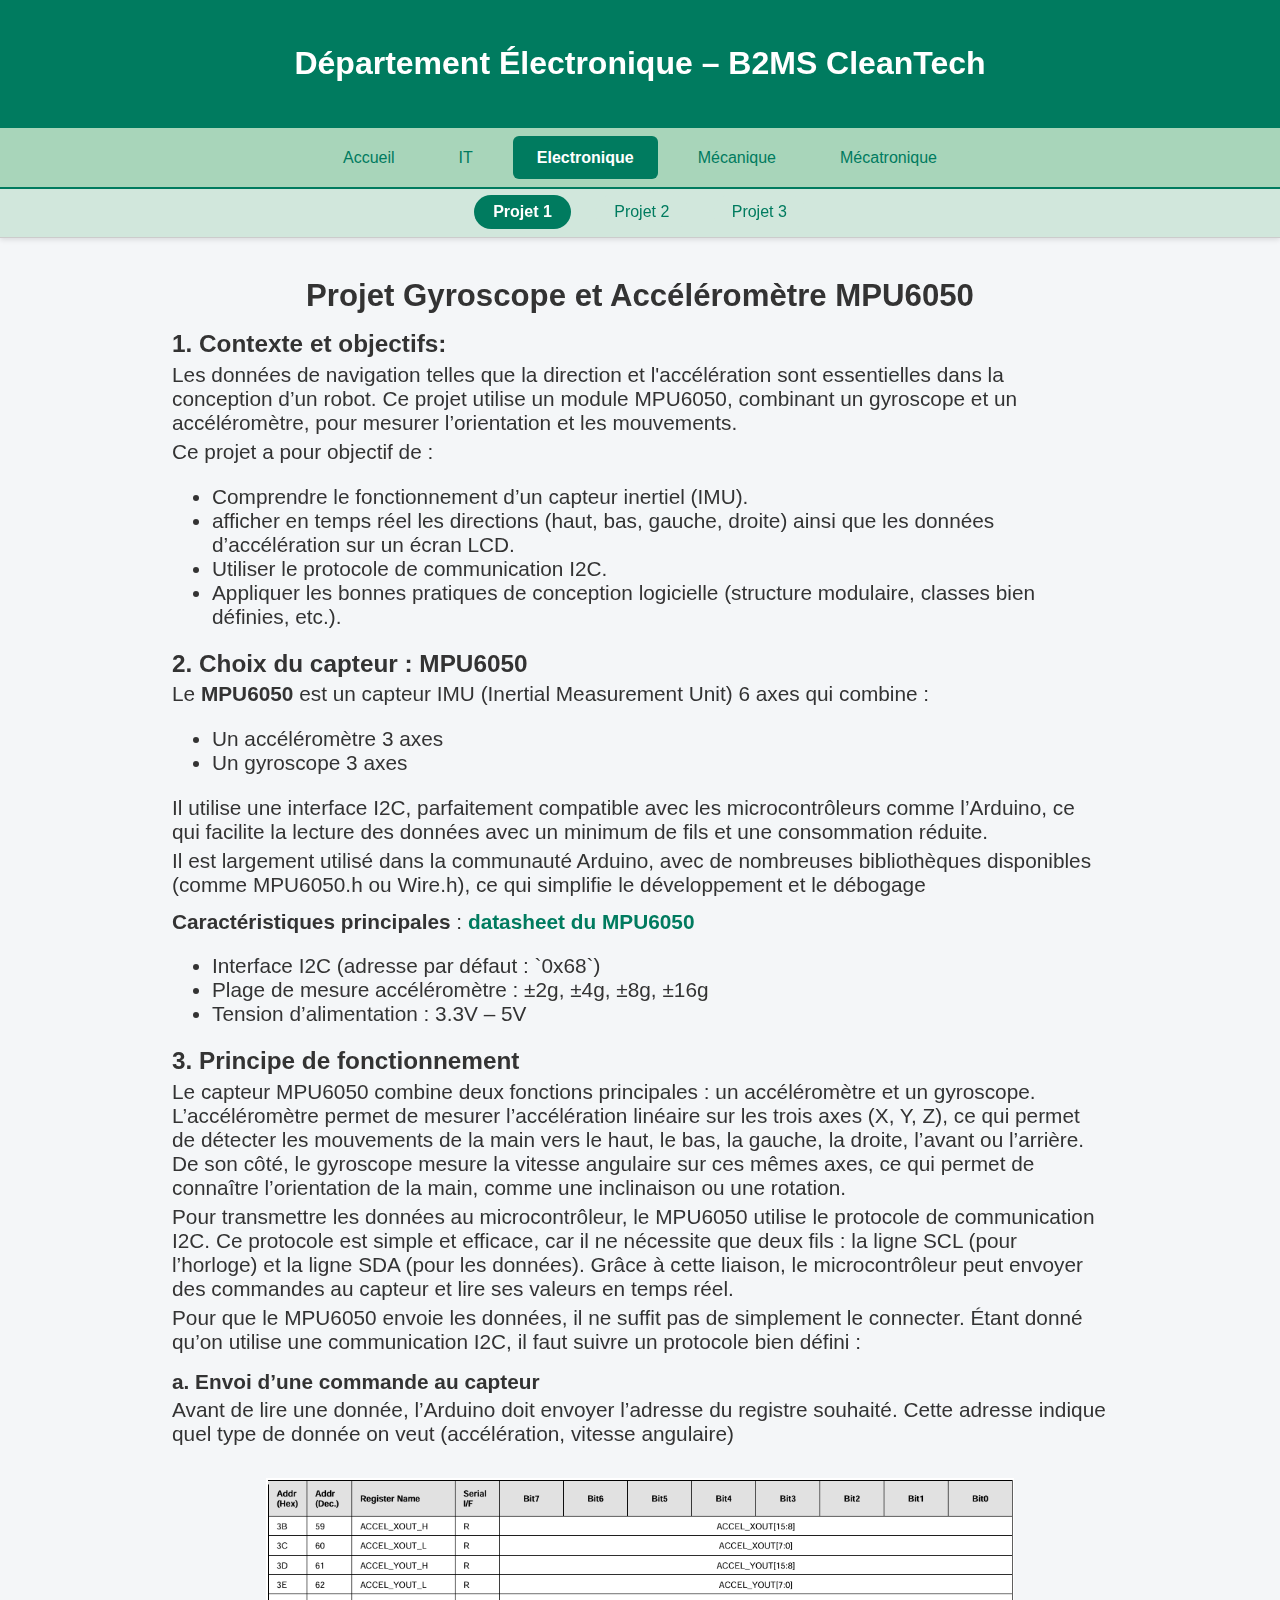
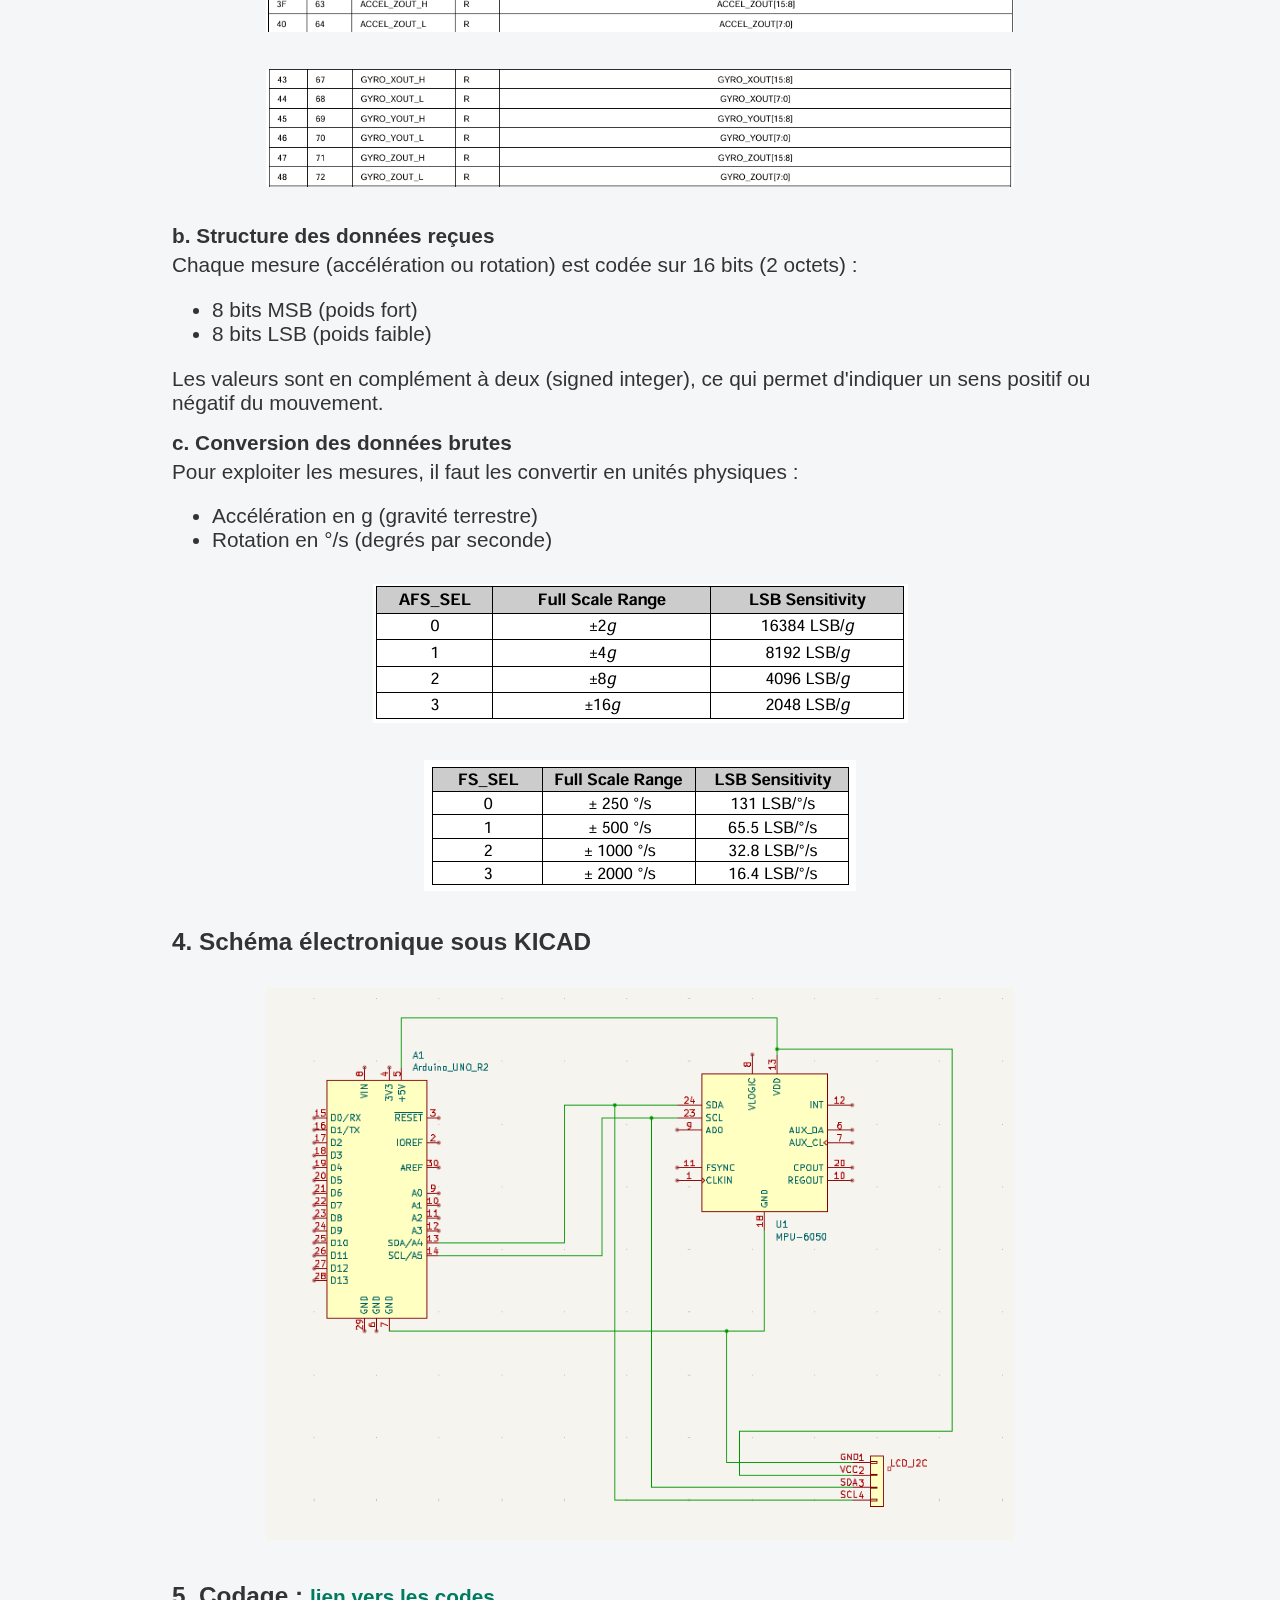
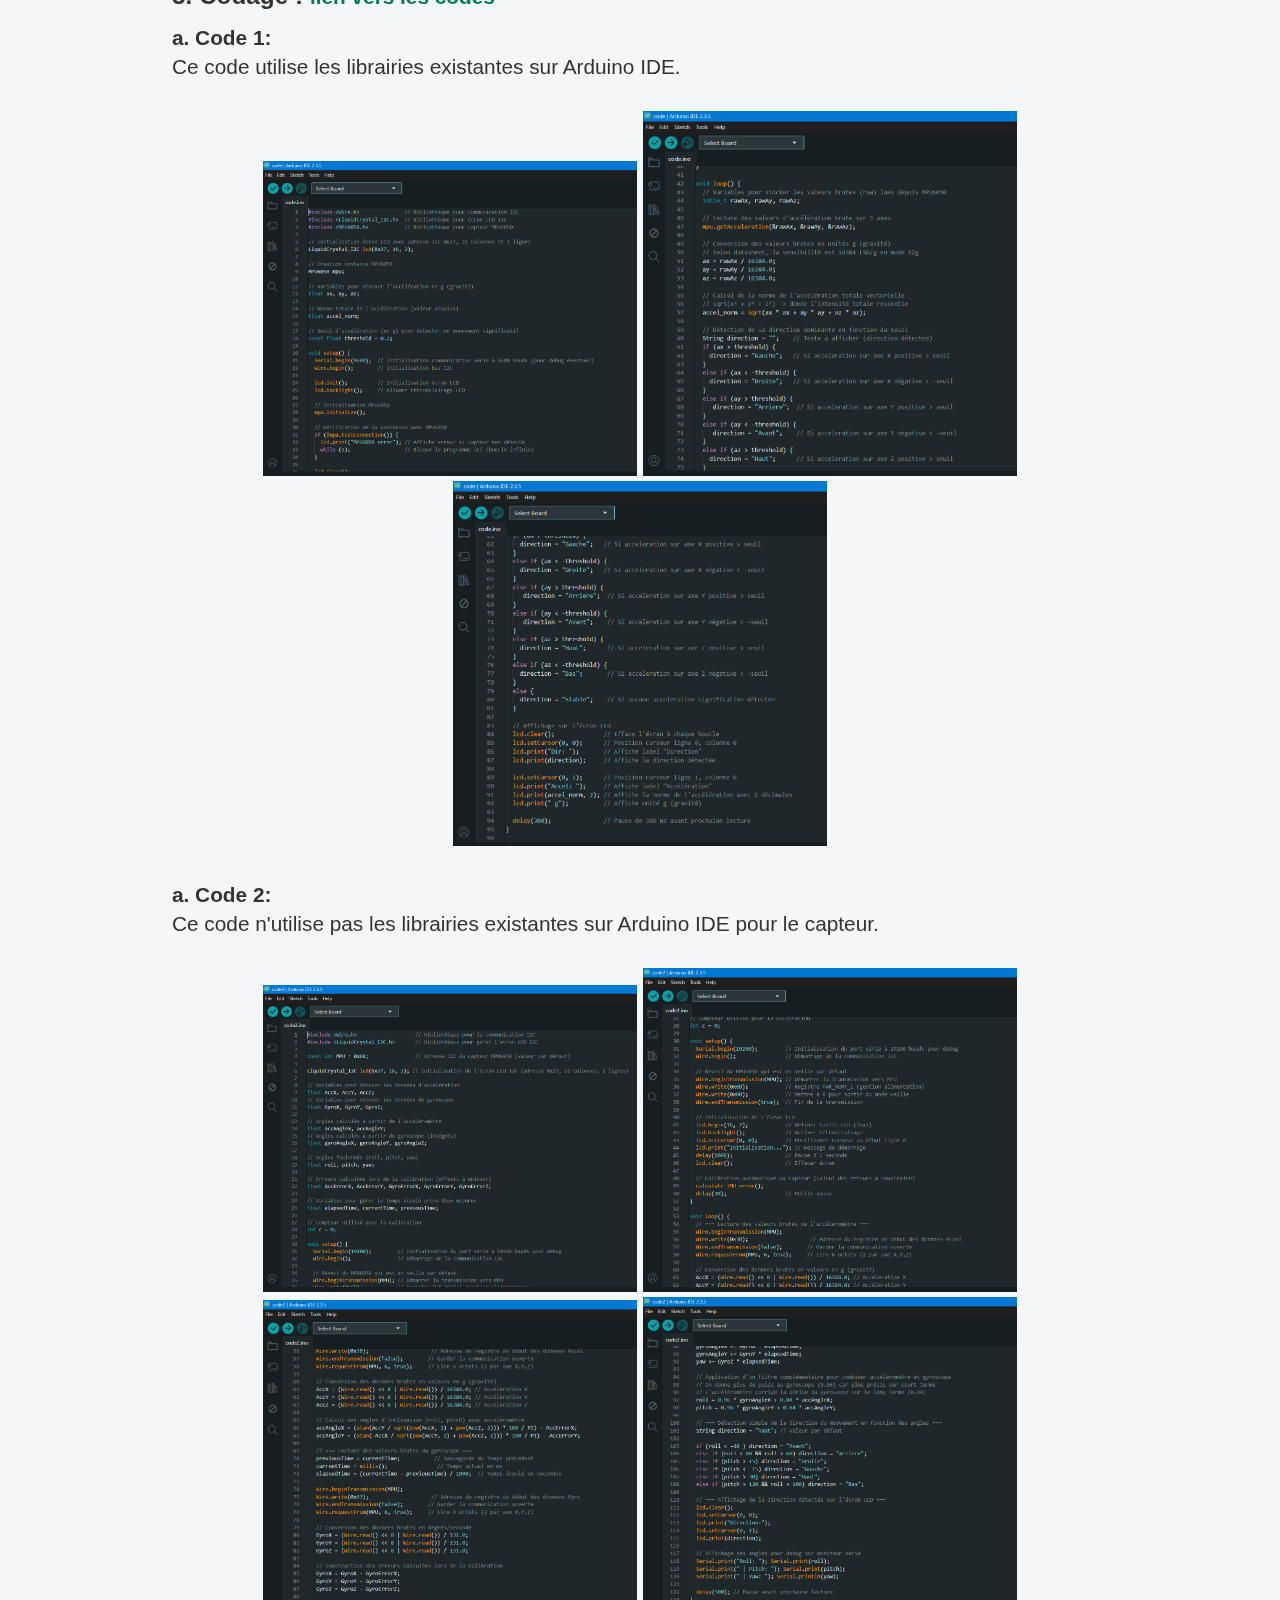
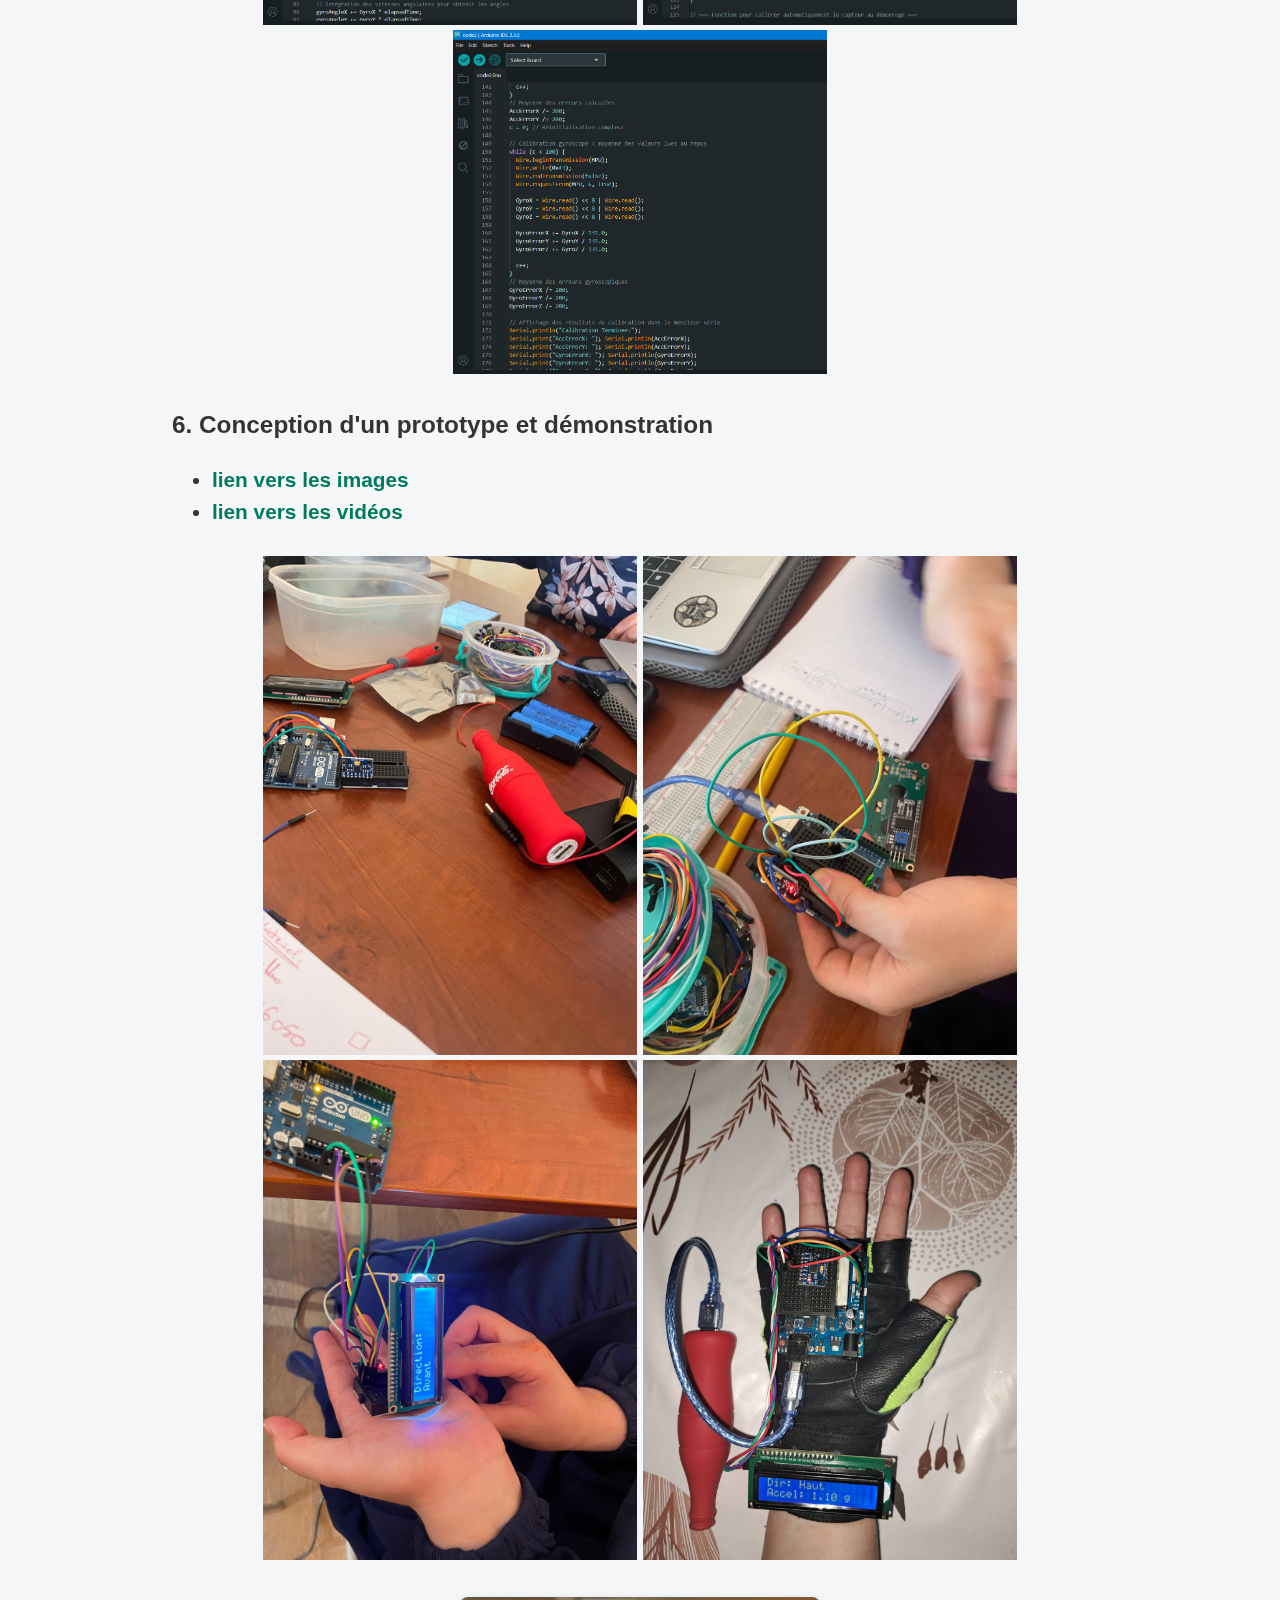
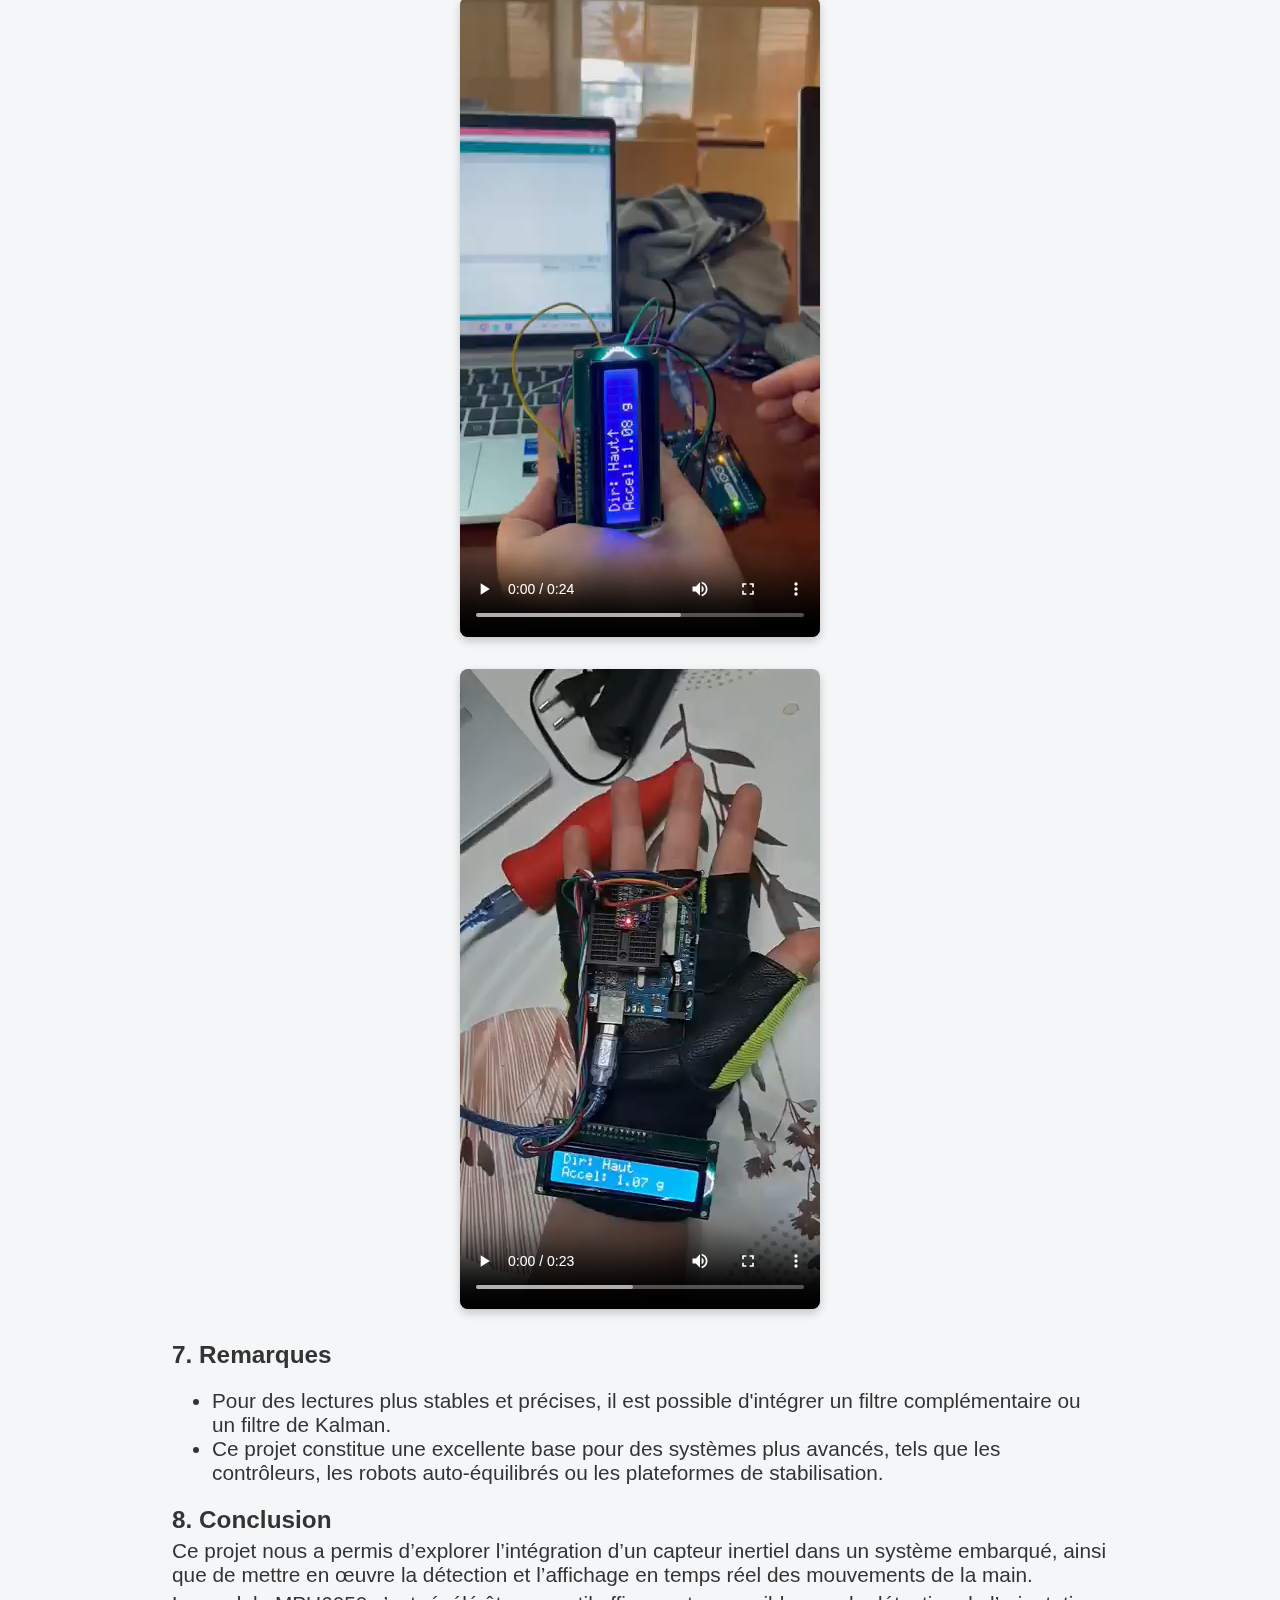
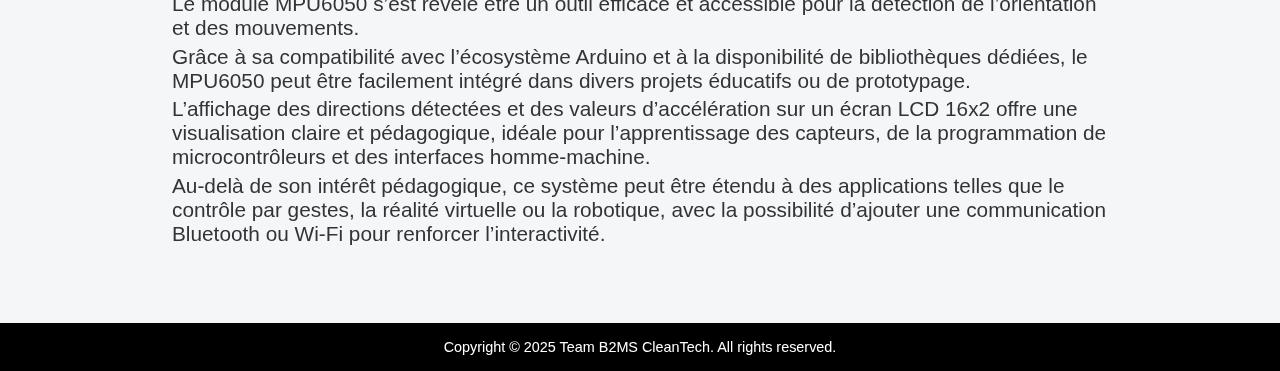
<file: electronique.html>
<!DOCTYPE html>
<html lang="fr">
<head>
  <meta charset="UTF-8" />
  <meta name="viewport" content="width=device-width, initial-scale=1" />
  <title>Département Électronique – B2MS CleanTech</title>
  <link rel="stylesheet" href="style-commun.css" />

</head>
<body>
  <header>
    <h1>Département Électronique – B2MS CleanTech</h1>
  </header>

  <nav class="main-nav">
    <a href="index.html"><button>Accueil</button></a>
    <a href="it.html"><button>IT</button></a>
    <button class="tab-button active" data-target="electronique-content">Electronique</button>
    <a href="mecanique.html"><button>Mécanique</button></a>
    <a href="mecatronique.html"><button>Mécatronique</button></a>
  </nav>

  <section id="electronique-content" class="tab-content active">
    <nav class="subnav">
      <button class="subtab-button active" data-target="test1">Projet 1</button>
      <button class="subtab-button" data-target="test2">Projet 2</button>
      <button class="subtab-button" data-target="test3">Projet 3</button>
    </nav>

    <div id="test1" class="subtab-content active">
      <h2>Projet Gyroscope et Accéléromètre MPU6050</h2>
        <h3>1. Contexte et objectifs:</h3>
          <p>
            Les données de navigation telles que la direction et l'accélération sont essentielles dans la conception d’un robot.
            Ce projet utilise un module MPU6050, combinant un gyroscope et un accéléromètre, pour mesurer l’orientation et les mouvements.
          </p>
          <p>
            Ce projet a pour objectif de :
          </p>
          <ul>
            <li>Comprendre le fonctionnement d’un capteur inertiel (IMU).</li>
            <li>afficher en temps réel les directions (haut, bas, gauche, droite) ainsi que les données d’accélération sur un écran LCD.</li>
            <li>Utiliser le protocole de communication I2C.</li>
            <li>Appliquer les bonnes pratiques de conception logicielle (structure modulaire, classes bien définies, etc.).</li>
          </ul>

          <h3>2. Choix du capteur : MPU6050</h3>

          <p>
           Le <strong>MPU6050</strong> est un capteur IMU (Inertial Measurement Unit) 6 axes qui combine :
            <ul>
            <li>Un accéléromètre 3 axes</li>
            <li>Un gyroscope 3 axes</li>
            </ul>
          </p>
        
          <p>
            Il utilise une interface I2C, parfaitement compatible avec les
            microcontrôleurs comme l’Arduino, ce qui facilite la lecture des
            données avec un minimum de fils et une consommation réduite.
          </p>

          <p>
            Il est largement utilisé dans la communauté Arduino, avec de
            nombreuses bibliothèques disponibles (comme MPU6050.h ou
            Wire.h), ce qui simplifie le développement et le débogage
          </p>

          <p>
          <strong>Caractéristiques principales</strong> : <a href="https://invensense.tdk.com/wp-content/uploads/2015/02/MPU-6000-Datasheet1.pdf" download class="download-link">datasheet du MPU6050</a>
            <ul>
            <li>Interface I2C (adresse par défaut : `0x68`)</li>
            <li>Plage de mesure accéléromètre : ±2g, ±4g, ±8g, ±16g</li>
            <li>Tension d’alimentation : 3.3V – 5V</li>
            </ul>
            
          </p>
          

        <h3>3. Principe de fonctionnement</h3>
            <p>
             Le capteur MPU6050 combine deux fonctions principales : un accéléromètre et un gyroscope.
            L’accéléromètre permet de mesurer l’accélération linéaire sur les trois axes (X, Y, Z), ce qui
            permet de détecter les mouvements de la main vers le haut, le bas, la gauche, la droite, l’avant
            ou l’arrière. De son côté, le gyroscope mesure la vitesse angulaire sur ces mêmes axes, ce qui
            permet de connaître l’orientation de la main, comme une inclinaison ou une rotation.
          </p>

          <p>
           Pour transmettre les données au microcontrôleur, le MPU6050 utilise le protocole de
            communication I2C. Ce protocole est simple et efficace, car il ne nécessite que deux fils : la
            ligne SCL (pour l’horloge) et la ligne SDA (pour les données). Grâce à cette liaison, le
            microcontrôleur peut envoyer des commandes au capteur et lire ses valeurs en temps réel.
          </p>

          <p>
           Pour que le MPU6050 envoie les données, il ne suffit pas
          de simplement le connecter. Étant donné qu’on utilise
          une communication I2C, il faut suivre un protocole bien
          défini :
          </p>

          <h4>a. Envoi d’une commande au capteur</h4>
  
            <p>
            Avant de lire une donnée, l’Arduino doit envoyer l’adresse du registre souhaité. Cette adresse indique quel type de
              donnée on veut (accélération, vitesse angulaire)
            </p>

            <div class="image-container">
              <img src="images/Test1/Electronique/registre_electronique1.png" alt="Registre" class="image-centree" />
            </div>
            <div class="image-container">
              <img src="images/Test1/Electronique/registre_electronique2.png" alt="Registre" class="image-centree" />
            </div>

          <h4>b.  Structure des données reçues</h4>

            <p>
              Chaque mesure (accélération ou rotation) est codée sur 16 bits (2 octets) :  
            </p>
              <ul>
              <li>8 bits MSB (poids fort)</li>
              <li>8 bits LSB (poids faible)</li>
            </ul> 
            <p>
              Les valeurs sont en complément à deux (signed integer), ce qui permet d'indiquer un sens positif ou négatif du mouvement. 
            </p>

          <h4>c. Conversion des données brutes</h4>
  
            <p>
            Pour exploiter les mesures, il faut les convertir en unités physiques :
            </p>
            <ul>
              <li> Accélération en g (gravité terrestre)</li>
              <li> Rotation en °/s (degrés par seconde)</li>
            </ul> 

            <div class="image-container">
              <img src="images/Test1/Electronique/converesion_electro1.png" alt="Conversion" class="image-centree" />
            </div>
            <div class="image-container">
              <img src="images/Test1/Electronique/converesion_electro2.png" alt="Conversion" class="image-centree" />
            </div>

          
          <h3>4. Schéma électronique sous KICAD</h3>
          <div class="image-container">
            <img src="images/Test1/Electronique/schema_electro.png" alt="Schéma électronique sous KICAD" class="image-centree" />
          </div>

          <h3>
            5. Codage : <a href="https://github.com/TekBot-Robotics-Challenge/2025-Team-B2MS_CleanTech-Code/tree/29c205f31917e11acc9b94ef01549ebb94ee7ca4/Test1/Electronique" download class="download-link">lien vers les codes</a>
          </h3> 
          <h4>a. Code 1: </h4> 
            <p>
              Ce code utilise les librairies existantes sur Arduino IDE.
            </p>
          <div class="image-container">
            <img src="images/Test1/Electronique/code1a.png" alt="Code" class="image-small" />
            <img src="images/Test1/Electronique/code1b.png" alt="Code" class="image-small" />
            <img src="images/Test1/Electronique/code1c.png" alt="Code" class="image-small" />
          </div>

          <h4>a. Code 2: </h4> 
            <p>
              Ce code n'utilise pas les librairies existantes sur Arduino IDE pour le capteur.
            </p>
            <div class="image-container">
            <img src="images/Test1/Electronique/code2a.png" alt="Code" class="image-small" />
            <img src="images/Test1/Electronique/code2b.png" alt="Code" class="image-small" />
            <img src="images/Test1/Electronique/code2c.png" alt="Code" class="image-small" />
            <img src="images/Test1/Electronique/code2d.png" alt="Code" class="image-small" />
            <img src="images/Test1/Electronique/code2e.png" alt="Code" class="image-small" />
          </div>


          <h3>6. Conception d'un prototype et démonstration</h3>
          <ul>
              <li> 
                <a href="https://github.com/TekBot-Robotics-Challenge/2025-Team-B2MS_CleanTech-Docs/tree/e5c868a970dbb57e96550918782e5e32cda997c2/images/Test1/Electronique" download class="download-link">lien vers les images</a>
             </li>
              <li>
                <a href="https://github.com/TekBot-Robotics-Challenge/2025-Team-B2MS_CleanTech-Docs/tree/e5c868a970dbb57e96550918782e5e32cda997c2/videos/Test1/Electronique" download class="download-link">lien vers les vidéos</a>
              </li>
            </ul> 
          
          <div class="image-container">
            <img src="images/Test1/Electronique/electronique1.jpg" alt="Prototype" class="image-small" />
            <img src="images/Test1/Electronique/electronique2.jpg" alt="Prototype" class="image-small" />
            <img src="images/Test1/Electronique/electronique3.jpg" alt="Prototype" class="image-small" />
            <img src="images/Test1/Electronique/electronique4.jpg" alt="Prototype" class="image-small" />
          </div>

          <video controls width=auto>
            <source src="videos/Test1/Electronique/final_trial.mp4" type="video/mp4">
            Votre navigateur ne supporte pas la vidéo HTML5.
          </video>

          <video controls width=auto>
            <source src="videos/Test1/Electronique/prototype.mp4" type="video/mp4">
            Votre navigateur ne supporte pas la vidéo HTML5.
          </video>

          <h3>7. Remarques</h3>
            <ul>
            <li>
              Pour des lectures plus stables et précises, il est possible d'intégrer
              un filtre complémentaire ou un filtre de Kalman.</li>
            <li>
              Ce projet constitue une excellente base pour des systèmes plus avancés,
              tels que les contrôleurs, les robots auto-équilibrés ou les plateformes de stabilisation.</li>
          </ul> 
          
    
        <h3>8. Conclusion</h3>
          <p>
            Ce projet nous a permis d’explorer l’intégration d’un capteur inertiel dans un système embarqué, ainsi que de mettre en œuvre la détection
            et l’affichage en temps réel des mouvements de la main.
          </p>
           
          <p>
            Le module MPU6050 s’est révélé être un outil efficace et accessible
            pour la détection de l’orientation et des mouvements.
          </p>

          <p>
            Grâce à sa compatibilité avec l’écosystème Arduino et à la disponibilité de bibliothèques
            dédiées, le MPU6050 peut être facilement intégré dans divers projets éducatifs ou de prototypage.
          </p>

          <p>
            L’affichage des directions détectées et des valeurs d’accélération sur un écran LCD 16x2
            offre une visualisation claire et pédagogique, idéale pour l’apprentissage des capteurs,
            de la programmation de microcontrôleurs et des interfaces homme-machine.
          </p>      
          
          <p>
            Au-delà de son intérêt pédagogique, ce système peut être étendu à des applications telles
            que le contrôle par gestes, la réalité virtuelle ou la robotique, avec la possibilité
            d’ajouter une communication Bluetooth ou Wi-Fi pour renforcer l’interactivité.
          </p>      


    </div>

    <div id="test2" class="subtab-content">
      <h2>Test 2</h2>
      
      <p>Contenu du Test 2 :</p>
    </div>

    <div id="test3" class="subtab-content">
      <h2>Test 3</h2>
      <p>Contenu du Test 3 :</p>
    </div>
  </section>

  <footer>
    Copyright © 2025 Team B2MS CleanTech. All rights reserved.
  </footer>

  <script>
    // Onglets principaux (IT, Electronique, ...)
    document.querySelectorAll(".tab-button").forEach(button => {
      button.addEventListener("click", e => {
        document.querySelectorAll(".tab-button").forEach(btn => btn.classList.remove("active"));
        e.currentTarget.classList.add("active");

        // Afficher le contenu lié (ici, uniquement IT est en page unique)
        document.querySelectorAll(".tab-content").forEach(tc => tc.classList.remove("active"));

        const target = e.currentTarget.getAttribute("data-target");
        if (target) {
          document.getElementById(target).classList.add("active");
        }
      });
    });

    // Sous-onglets (Test 1, 2, 3)
    document.querySelectorAll(".subtab-button").forEach(button => {
      button.addEventListener("click", e => {
        const parent = e.currentTarget.closest(".tab-content");

        parent.querySelectorAll(".subtab-button").forEach(btn => btn.classList.remove("active"));
        e.currentTarget.classList.add("active");

        parent.querySelectorAll(".subtab-content").forEach(content => content.classList.remove("active"));
        const target = e.currentTarget.getAttribute("data-target");
        parent.querySelector("#" + target).classList.add("active");
      });
    });
  </script>
</body>
</html>
</file>
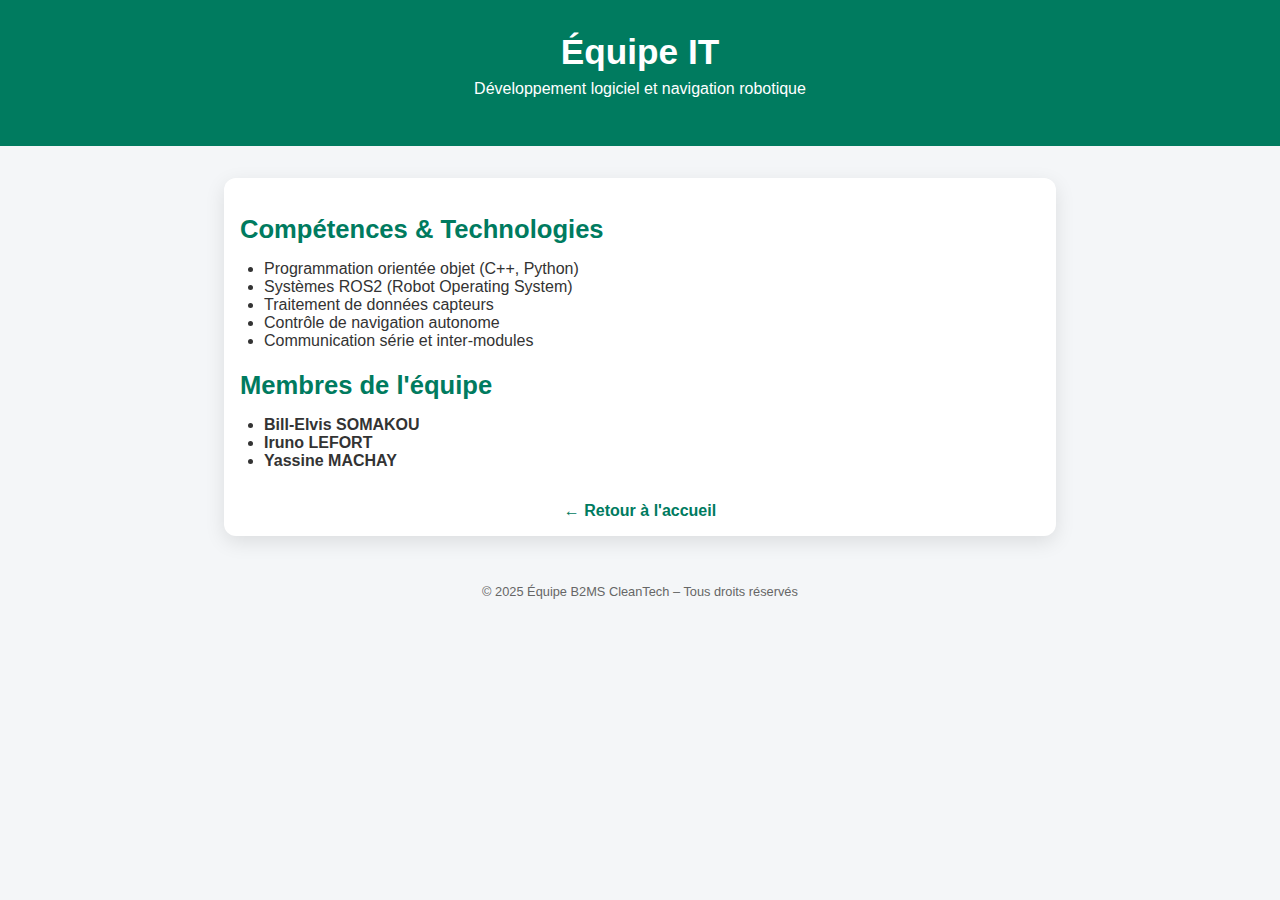
<file: it.html>
<!DOCTYPE html>
<html lang="fr">
<head>
  <meta charset="UTF-8" />
  <meta name="viewport" content="width=device-width, initial-scale=1.0" />
  <title>Équipe IT – B2MS CleanTech</title>
  <style>
    body {
      margin: 0;
      background-color: #f4f6f8;
      font-family: 'Segoe UI', sans-serif;
      color: #333;
    }

    header {
      background-color: #007b5f;
      color: white;
      text-align: center;
      padding: 2rem 1rem;
    }

    header h1 {
      margin: 0;
      font-size: 2.2rem;
    }

    header p {
      margin-top: 0.5rem;
      font-size: 1rem;
    }

    .container {
      max-width: 800px;
      margin: 2rem auto;
      padding: 1rem;
      background: white;
      border-radius: 12px;
      box-shadow: 0 6px 20px rgba(0, 0, 0, 0.1);
    }

    h2 {
      font-size: 1.6rem;
      margin-bottom: 1rem;
      color: #007b5f;
    }

    ul {
      list-style-type: disc;
      padding-left: 1.5rem;
    }

    .back-link {
      display: block;
      text-align: center;
      margin-top: 2rem;
      text-decoration: none;
      color: #007b5f;
      font-weight: bold;
      font-size: 1rem;
    }

    .back-link:hover {
      text-decoration: underline;
    }

    footer {
      text-align: center;
      font-size: 0.8rem;
      padding: 1rem;
      color: #666;
      margin-top: 2rem;
    }
  </style>
</head>
<body>
  <header>
    <h1>Équipe IT</h1>
    <p>Développement logiciel et navigation robotique</p>
  </header>

  <div class="container">
    <h2>Compétences & Technologies</h2>
    <ul>
      <li>Programmation orientée objet (C++, Python)</li>
      <li>Systèmes ROS2 (Robot Operating System)</li>
      <li>Traitement de données capteurs</li>
      <li>Contrôle de navigation autonome</li>
      <li>Communication série et inter-modules</li>
    </ul>

    <h2>Membres de l'équipe</h2>
    <ul>
      <li><strong>Bill-Elvis SOMAKOU</strong></li>
      <li><strong>Iruno LEFORT</strong></li>
      <li><strong>Yassine MACHAY</strong></li>
    </ul>

    <a href="index.html" class="back-link">← Retour à l'accueil</a>
  </div>

  <footer>
    &copy; 2025 Équipe B2MS CleanTech – Tous droits réservés
  </footer>
</body>
</html>
</file>
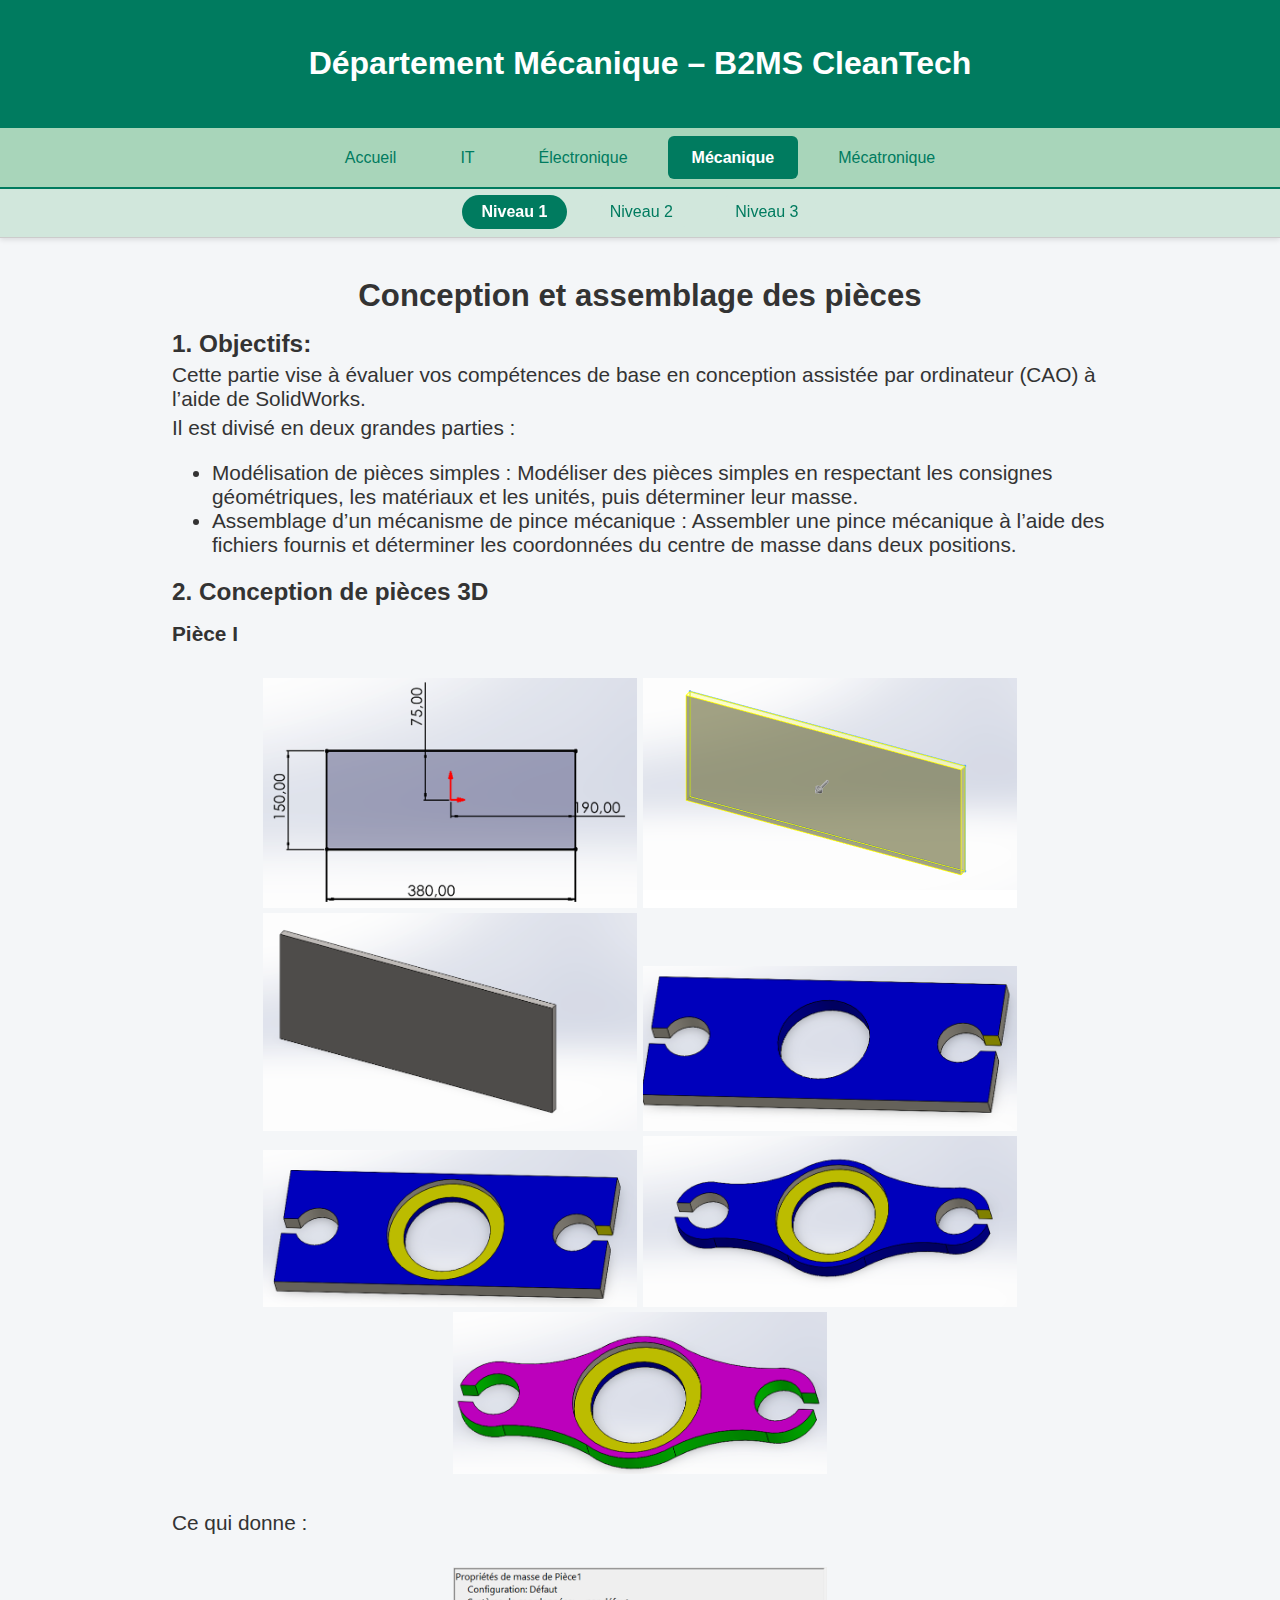
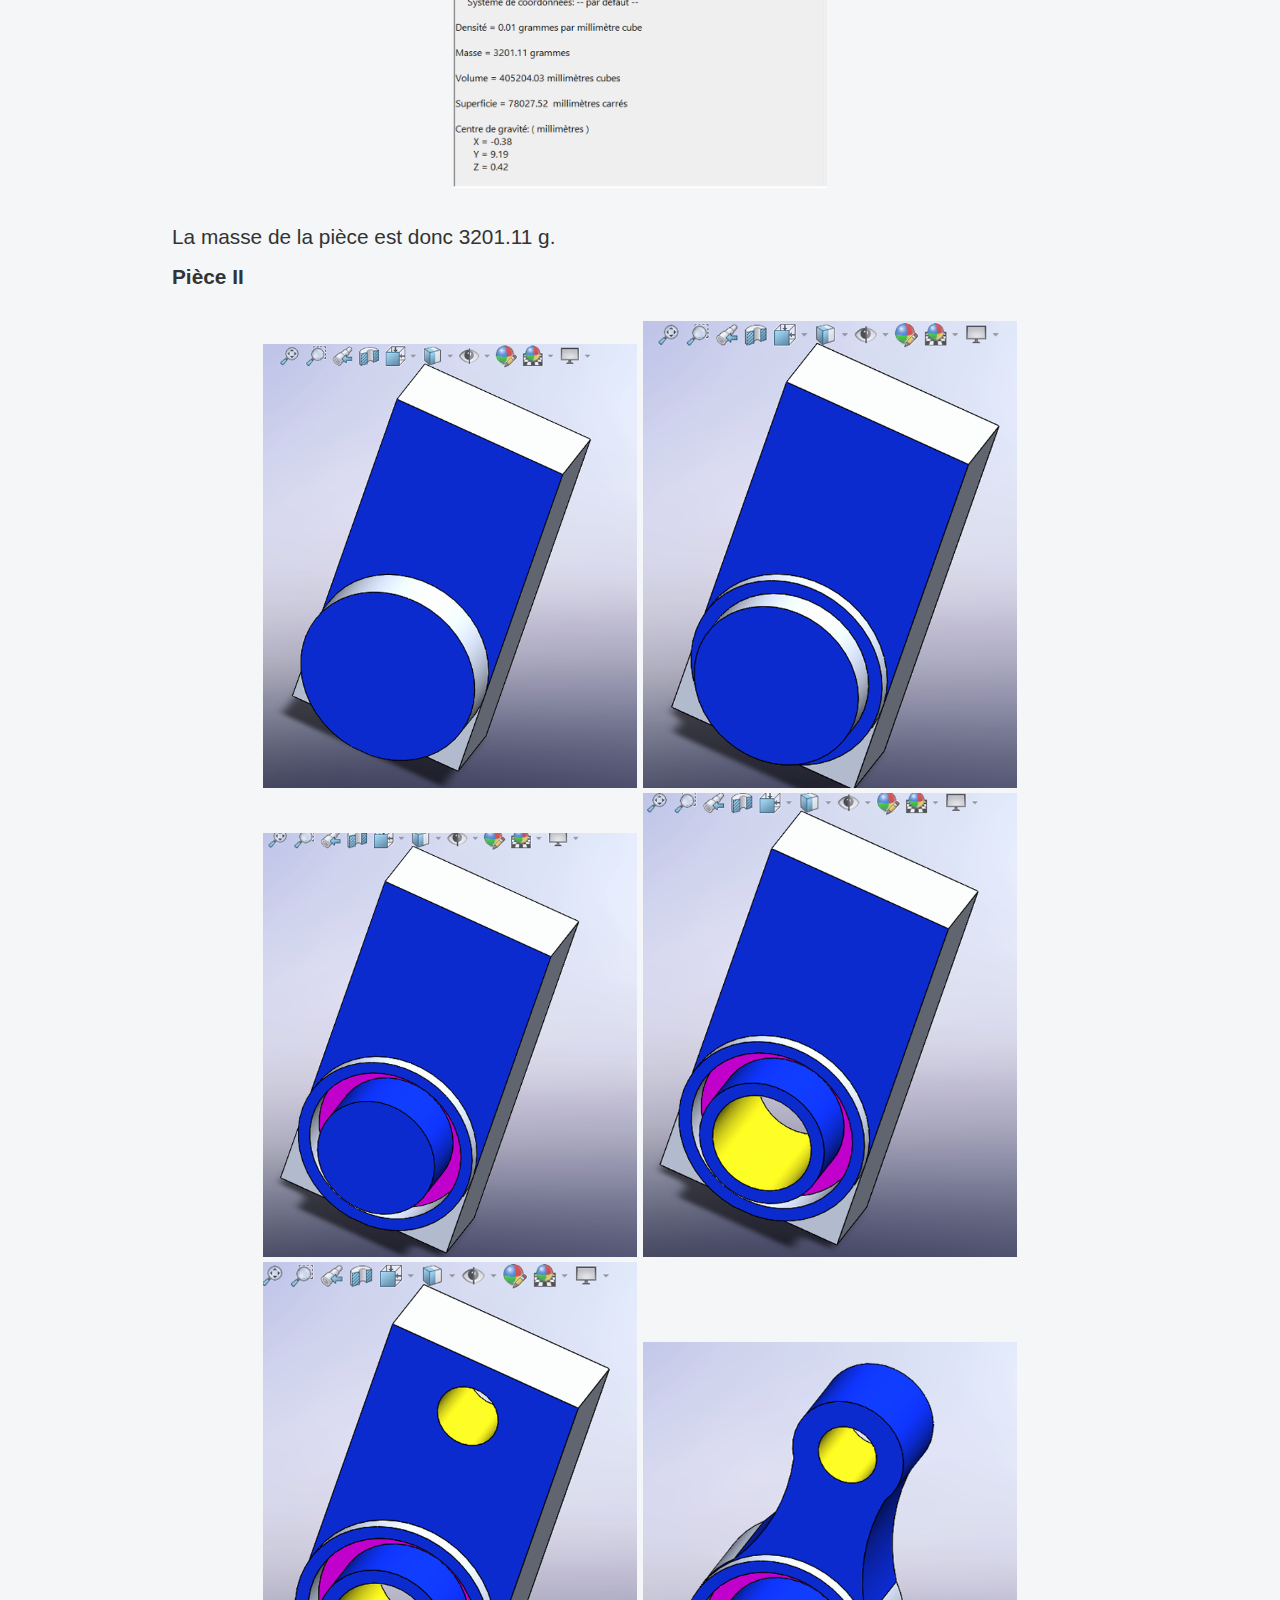
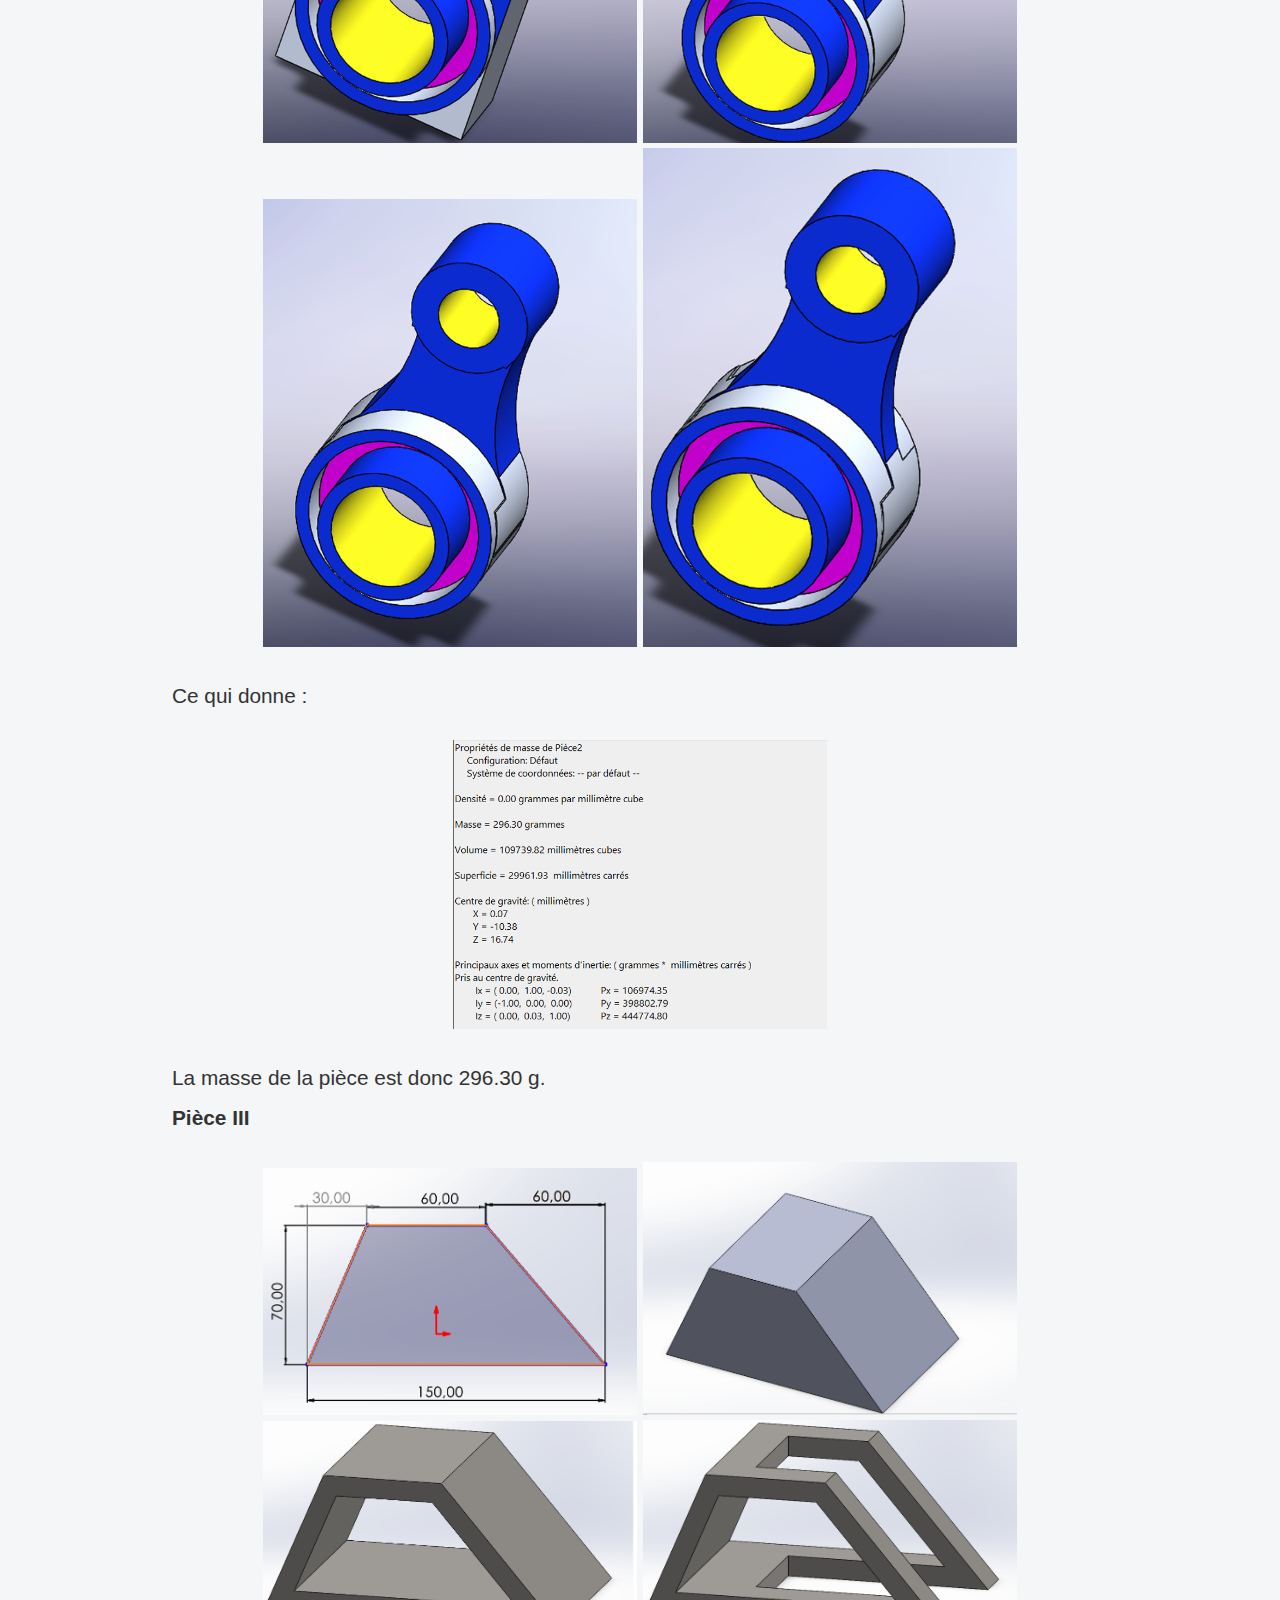
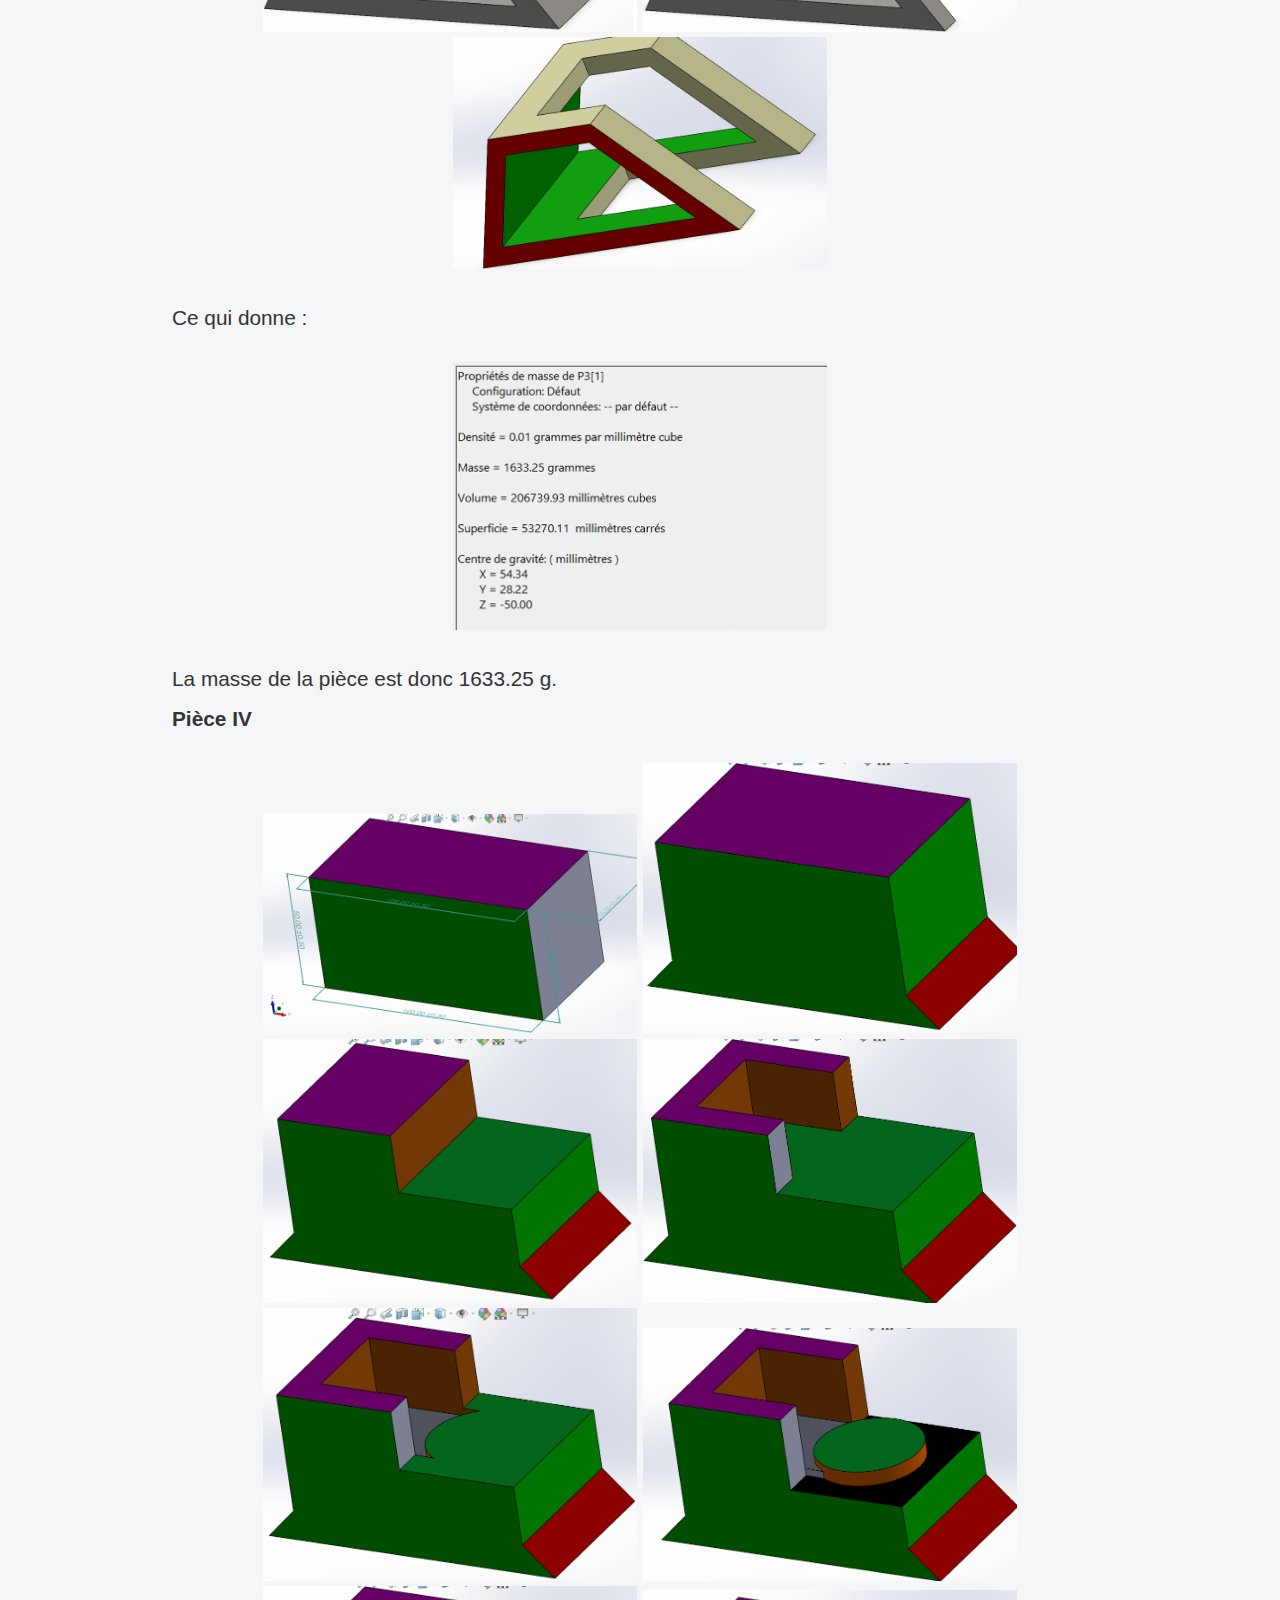
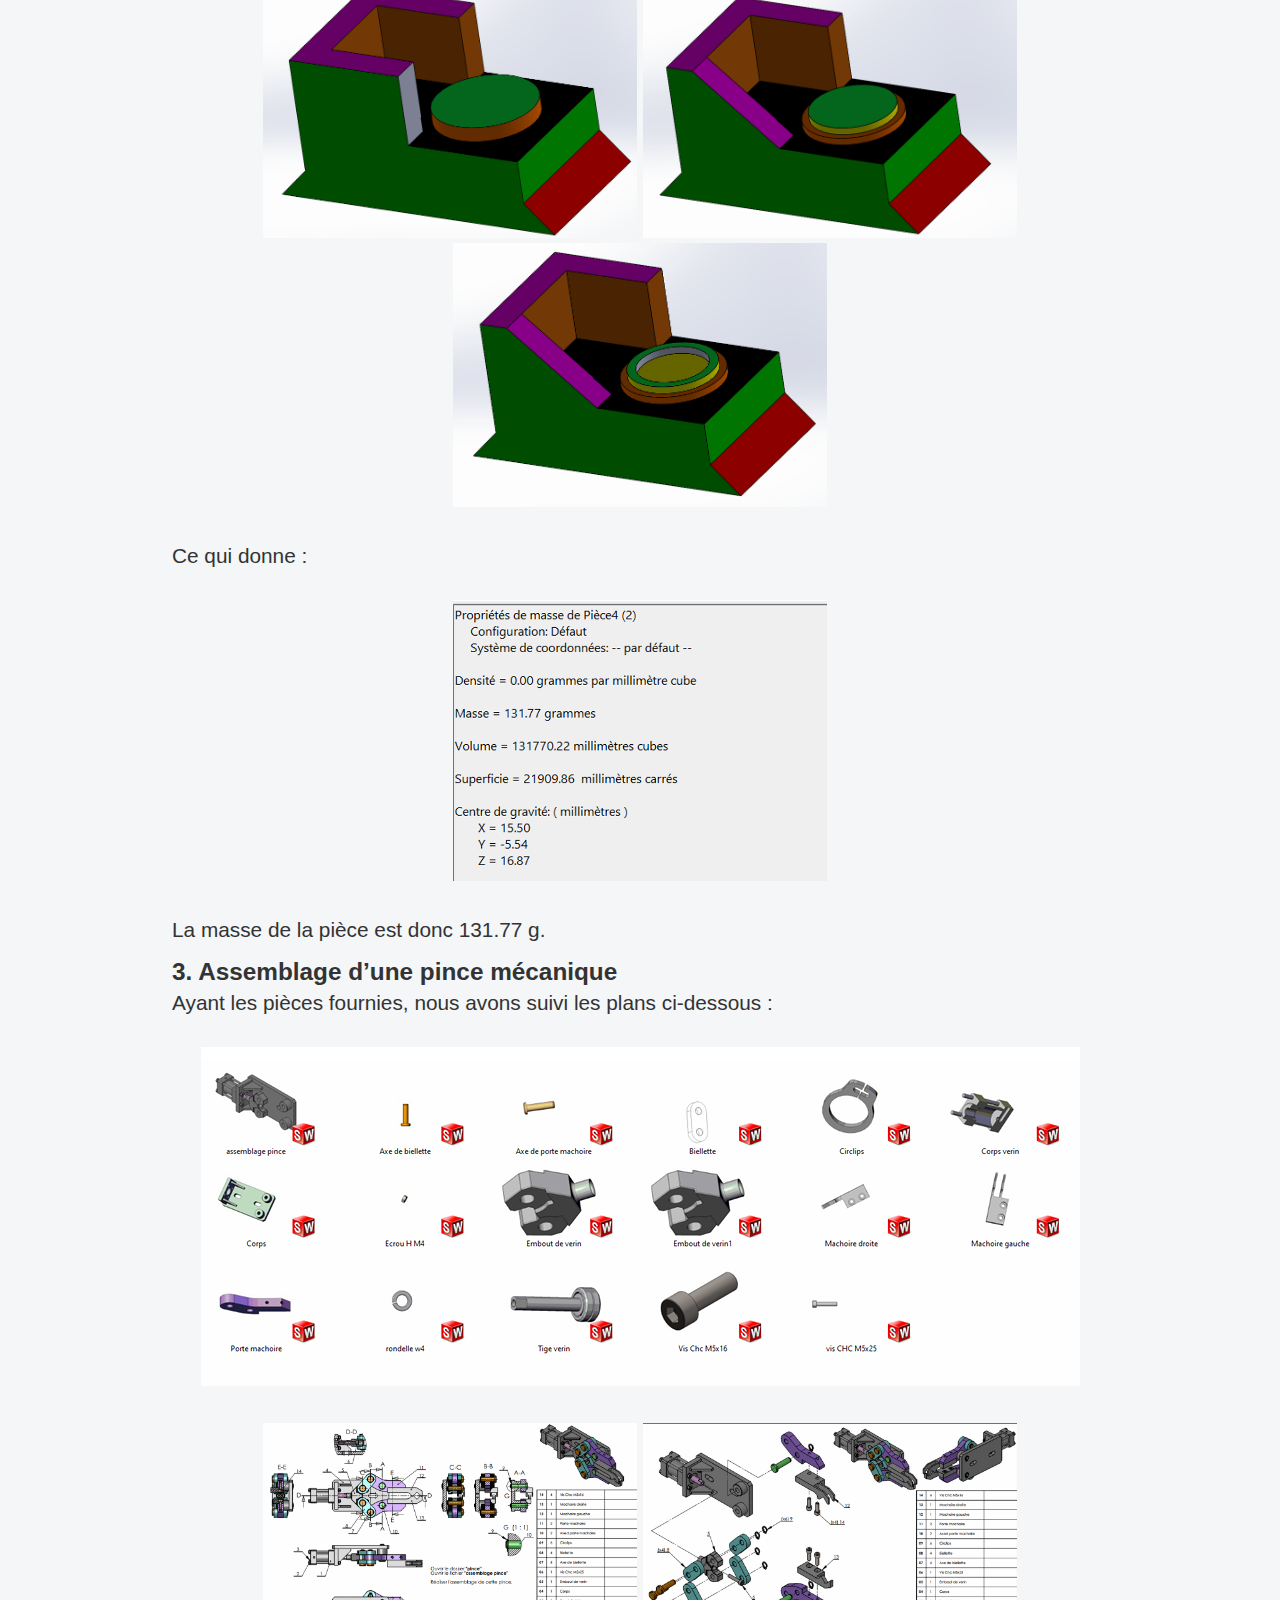
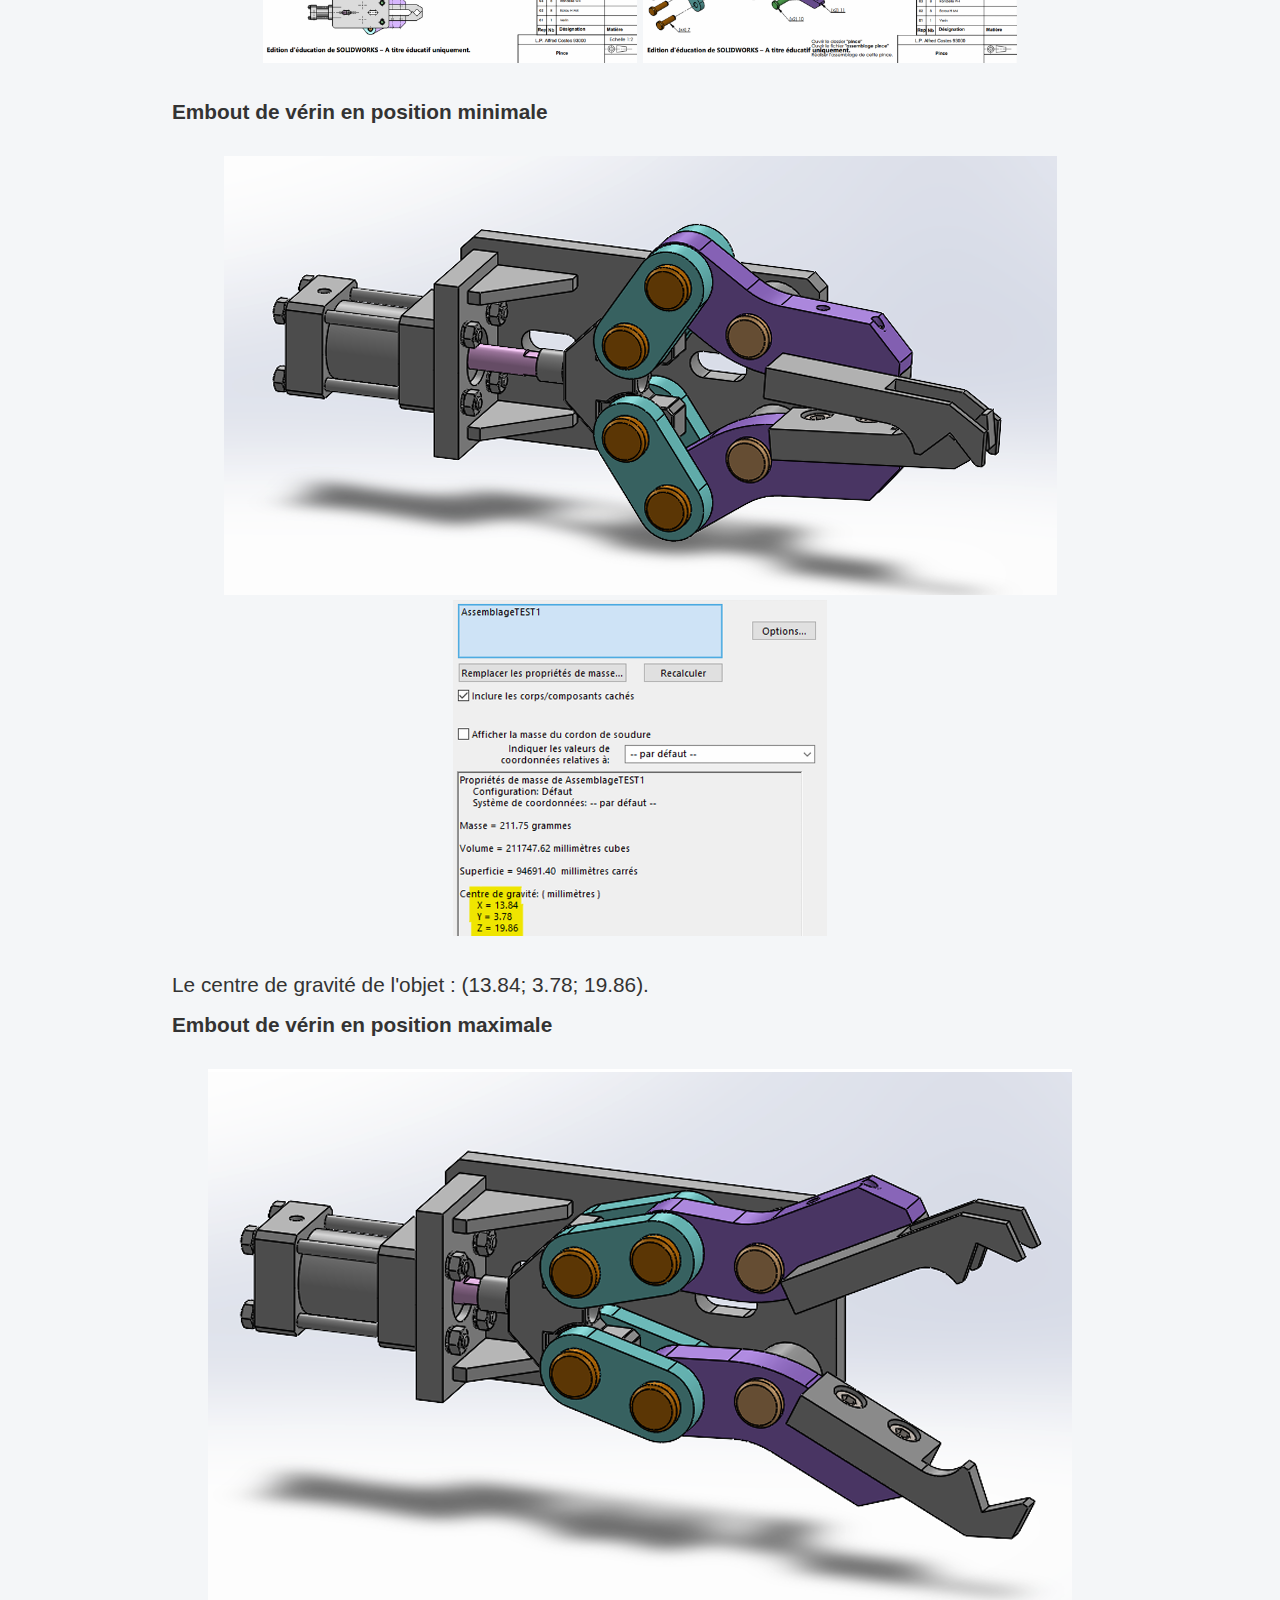
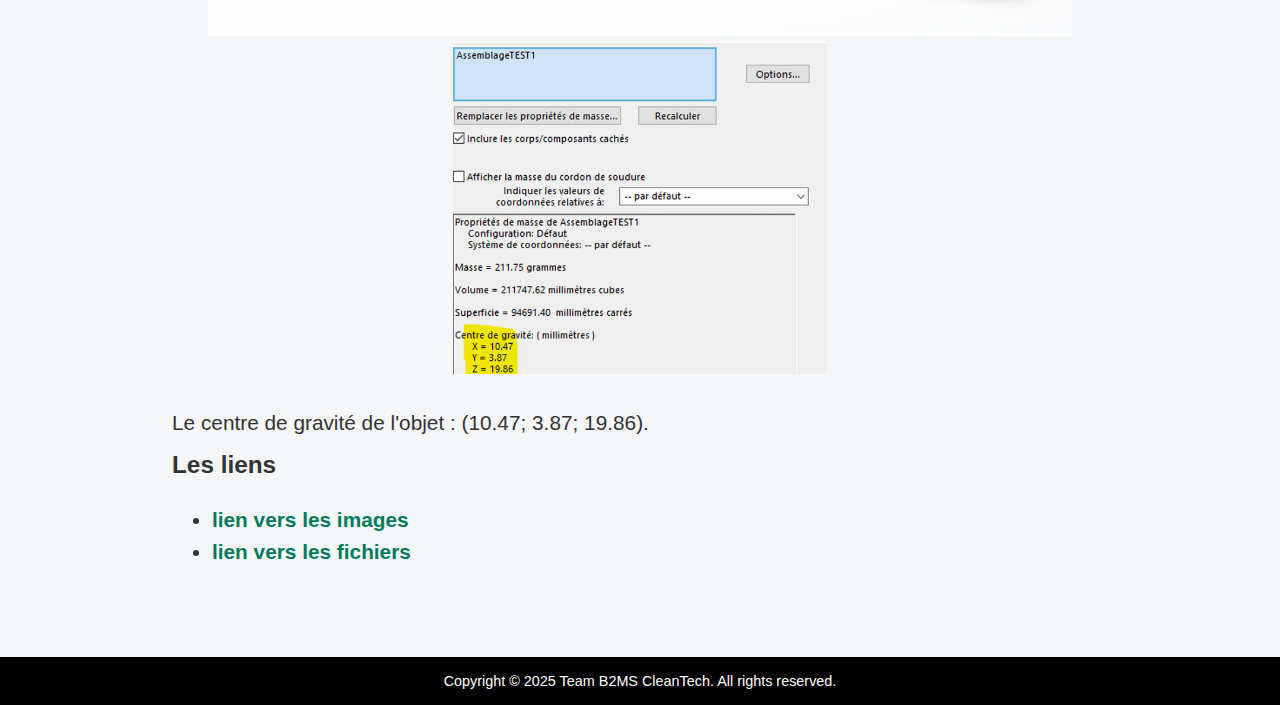
<file: mecanique.html>
<!DOCTYPE html>
<html lang="fr">
<head>
  <meta charset="UTF-8" />
  <meta name="viewport" content="width=device-width, initial-scale=1" />
  <title>Département Mécanique – B2MS CleanTech</title>
  <link rel="stylesheet" href="style-commun.css" />

</head>
<body>
  <header>
    <h1>Département Mécanique – B2MS CleanTech</h1>
  </header>

  <nav class="main-nav">
    <a href="index.html"><button>Accueil</button></a>
    <a href="it.html"><button>IT</button></a>
    <a href="electronique.html"><button>Électronique</button></a>
    <button class="tab-button active" data-target="mecanique-content">Mécanique</button>
    <a href="mecatronique.html"><button>Mécatronique</button></a>
  </nav>

  <section id="mecanique-content" class="tab-content active">
    <nav class="subnav">
      <button class="subtab-button active" data-target="test1">Niveau 1</button>
      <button class="subtab-button" data-target="test2">Niveau 2</button>
      <button class="subtab-button" data-target="test3">Niveau 3</button>
    </nav>


    <div id="test1" class="subtab-content active">
      <h2>Conception et assemblage des pièces</h2>
        <h3>1. Objectifs:</h3>
          <p>
            Cette partie vise à évaluer vos compétences de base en conception assistée par ordinateur (CAO) à l’aide de SolidWorks.
          </p>
          <p>
            Il est divisé en deux grandes parties :
          </p>
          <ul>
            <li>
              Modélisation de pièces simples : Modéliser des pièces simples en respectant 
              les consignes géométriques, les matériaux et les unités, puis déterminer leur masse.
            </li>
            <li>
              Assemblage d’un mécanisme de pince mécanique : Assembler une pince mécanique à l’aide des fichiers fournis
              et déterminer les coordonnées du centre de masse dans deux positions.
            </li>
          </ul>

          <h3>2. Conception de pièces 3D</h3>
          <h4>Pièce I</h4>
            <div class="image-container">
            <img src="images/Test1/Mecanique/Piece1/piece1a.png" alt="Piece" class="image-small" />
            <img src="images/Test1/Mecanique/Piece1/piece1b.png" alt="Piece" class="image-small" />
            <img src="images/Test1/Mecanique/Piece1/piece1c.png" alt="Piece" class="image-small" />
            <img src="images/Test1/Mecanique/Piece1/piece1d.png" alt="Piece" class="image-small" />
            <img src="images/Test1/Mecanique/Piece1/piece1e.png" alt="Piece" class="image-small" />
            <img src="images/Test1/Mecanique/Piece1/piece1f.png" alt="Piece" class="image-small" />
            <img src="images/Test1/Mecanique/Piece1/piece1g.png" alt="Piece" class="image-small" />
          </div>

          <p>
            Ce qui donne :
          </p>

          <div class="image-container">
            <img src="images/Test1/Mecanique/Piece1/piece1_propriete.png" alt="Piece" class="image-small" />
          </div>
          <p>
            La masse de la pièce est donc 3201.11 g.
          </p>

          <h4>Pièce II</h4>
            <div class="image-container">
            <!-- <img src="images/Mecanique/Piece2/piece2a.png" alt="Piece" class="image-small" /> -->
            <img src="images/Test1/Mecanique/Piece2/piece2b.png" alt="Piece" class="image-small" />
            <img src="images/Test1/Mecanique/Piece2/piece2c.png" alt="Piece" class="image-small" />
            <img src="images/Test1/Mecanique/Piece2/piece2d.png" alt="Piece" class="image-small" />
            <img src="images/Test1/Mecanique/Piece2/piece2e.png" alt="Piece" class="image-small" />
            <img src="images/Test1/Mecanique/Piece2/piece2f.png" alt="Piece" class="image-small" />
            <img src="images/Test1/Mecanique/Piece2/piece2g.png" alt="Piece" class="image-small" />
            <img src="images/Test1/Mecanique/Piece2/piece2h.png" alt="Piece" class="image-small" />
            <img src="images/Test1/Mecanique/Piece2/piece2i.png" alt="Piece" class="image-small" />
          </div>
          
          <p>
            Ce qui donne :
          </p>

          <div class="image-container">
            <img src="images/Test1/Mecanique/Piece2/piece2_propriete.png" alt="Piece" class="image-small" />
          </div>

          <p>
            La masse de la pièce est donc 296.30 g.
          </p>

          <h4>Pièce III</h4>
            <div class="image-container">
            <img src="images/Test1/Mecanique/Piece3/piece3a.png" alt="Piece" class="image-small" />
            <img src="images/Test1/Mecanique/Piece3/piece3b.png" alt="Piece" class="image-small" />
            <img src="images/Test1/Mecanique/Piece3/piece3c.png" alt="Piece" class="image-small" />
            <img src="images/Test1/Mecanique/Piece3/piece3d.png" alt="Piece" class="image-small" />
            <img src="images/Test1/Mecanique/Piece3/piece3e.png" alt="Piece" class="image-small" />
          </div>
          
          <p>
            Ce qui donne :
          </p>

          <div class="image-container">
            <img src="images/Test1/Mecanique/Piece3/piece3_propriete.png" alt="Piece" class="image-small" />
          </div>

          <p>
            La masse de la pièce est donc 1633.25 g.
          </p>
          
          <h4>Pièce IV</h4>
            <div class="image-container">
            <img src="images/Test1/Mecanique/Piece4/piece4a.png" alt="Piece" class="image-small" />
            <img src="images/Test1/Mecanique/Piece4/piece4b.png" alt="Piece" class="image-small" />
            <img src="images/Test1/Mecanique/Piece4/piece4c.png" alt="Piece" class="image-small" />
            <img src="images/Test1/Mecanique/Piece4/piece4d.png" alt="Piece" class="image-small" />
            <img src="images/Test1/Mecanique/Piece4/piece4e.png" alt="Piece" class="image-small" />
            <img src="images/Test1/Mecanique/Piece4/piece4f.png" alt="Piece" class="image-small" />
            <img src="images/Test1/Mecanique/Piece4/piece4g.png" alt="Piece" class="image-small" />
            <img src="images/Test1/Mecanique/Piece4/piece4h.png" alt="Piece" class="image-small" />
            <img src="images/Test1/Mecanique/Piece4/piece4i.png" alt="Piece" class="image-small" />
          </div>
          
          <p>
            Ce qui donne :
          </p>

          <div class="image-container">
            <img src="images/Test1/Mecanique/Piece4/piece4_propriete.png" alt="Piece" class="image-small" />
          </div>

          <p>
            La masse de la pièce est donc 131.77 g.
          </p>

        <h3>3. Assemblage  d’une pince mécanique</h3>
        <p>
          Ayant les pièces fournies, nous avons suivi les plans ci-dessous :
        </p>
          <div class="image-container">
            <img src="images/Test1/Mecanique/Assemblage/pieces_fournies.png" alt="Piece" class="image-center" />
          </div>

          <div class="image-container">
            <img src="images/Test1/Mecanique/Assemblage/plan1.png" alt="Piece" class="image-small" />
            <img src="images/Test1/Mecanique/Assemblage/plan2.png" alt="Piece" class="image-small" />
          </div>

          <h4>Embout de vérin en position minimale</h4>
          <div class="image-container">
            <img src="images/Test1/Mecanique/Assemblage/assemblage1.png" alt="Piece" class="image-center" />
            <img src="images/Test1/Mecanique/Assemblage/assemblage1_propriete.png" alt="Piece" class="image-small" />
          </div>

          <p>
            Le centre de gravité de l'objet : (13.84; 3.78; 19.86).
          </p>

          <h4>Embout de vérin en position maximale</h4>
          <div class="image-container">
            <img src="images/Test1/Mecanique/Assemblage/assemblage2.png" alt="Piece" class="image-center" />
            <img src="images/Test1/Mecanique/Assemblage/assemblage2_propriete.png" alt="Piece" class="image-small" />
          </div>

          <p>
            Le centre de gravité de l'objet : (10.47; 3.87; 19.86).
          </p>

          <p></p>

          <h3>Les liens</h3>
            <ul>
            <li>
               <a href="https://github.com/TekBot-Robotics-Challenge/2025-Team-B2MS_CleanTech-Docs/tree/e5c868a970dbb57e96550918782e5e32cda997c2/images/Test1/Mecanique" download class="download-link">lien vers les images</a>
            </li>
            <li>
              <a href="https://github.com/TekBot-Robotics-Challenge/2025-Team-B2MS_CleanTech-Code/tree/29c205f31917e11acc9b94ef01549ebb94ee7ca4/Test1/Mecanique" download class="download-link">lien vers les fichiers</a>
            </li>
          </ul>
           

    </div>


    <div id="test2" class="subtab-content">
      <h2>Test 2</h2>
      <p>Contenu du Test 2 : analyse, données, explications techniques, etc.</p>
    </div>

    <div id="test3" class="subtab-content">
      <h2>Test 3</h2>
      <p>Contenu du Test 3 : démo, visualisation, retour d’expérience, etc.</p>
    </div>
  </section>

  <footer>
    Copyright © 2025 Team B2MS CleanTech. All rights reserved.
  </footer>

  <script>
    // Onglets principaux (IT, Electronique, ...)
    document.querySelectorAll(".tab-button").forEach(button => {
      button.addEventListener("click", e => {
        document.querySelectorAll(".tab-button").forEach(btn => btn.classList.remove("active"));
        e.currentTarget.classList.add("active");

        // Afficher le contenu lié (ici, uniquement IT est en page unique)
        document.querySelectorAll(".tab-content").forEach(tc => tc.classList.remove("active"));

        const target = e.currentTarget.getAttribute("data-target");
        if (target) {
          document.getElementById(target).classList.add("active");
        }
      });
    });

    // Sous-onglets (Test 1, 2, 3)
    document.querySelectorAll(".subtab-button").forEach(button => {
      button.addEventListener("click", e => {
        const parent = e.currentTarget.closest(".tab-content");

        parent.querySelectorAll(".subtab-button").forEach(btn => btn.classList.remove("active"));
        e.currentTarget.classList.add("active");

        parent.querySelectorAll(".subtab-content").forEach(content => content.classList.remove("active"));
        const target = e.currentTarget.getAttribute("data-target");
        parent.querySelector("#" + target).classList.add("active");
      });
    });
  </script>
</body>
</html>
</file>
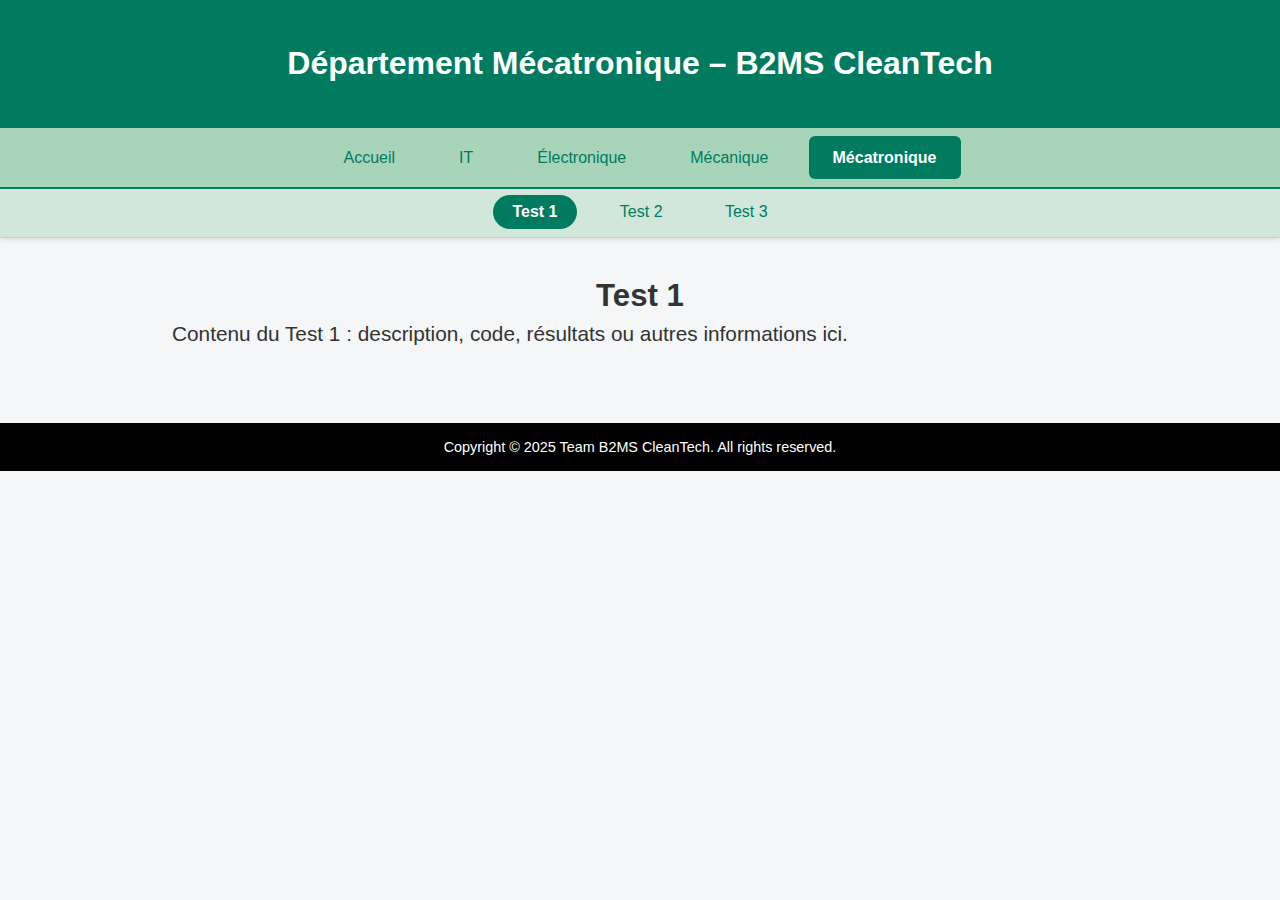
<file: mecatronique.html>
<!DOCTYPE html>
<html lang="fr">
<head>
  <meta charset="UTF-8" />
  <meta name="viewport" content="width=device-width, initial-scale=1" />
  <title>Département Mécatronique – B2MS CleanTech</title>
  <link rel="stylesheet" href="style-commun.css" />

</head>
<body>
  <header>
    <h1>Département Mécatronique – B2MS CleanTech</h1>
  </header>

  <nav class="main-nav">
    <a href="index.html"><button>Accueil</button></a>
    <a href="it.html"><button>IT</button></a>
    <a href="electronique.html"><button>Électronique</button></a>
    <a href="mecanique.html"><button>Mécanique</button></a>
    <button class="tab-button active" data-target="mecatronique-content">Mécatronique</button>
  </nav>

  <section id="mecatronique-content" class="tab-content active">
    <nav class="subnav">
      <button class="subtab-button active" data-target="test1">Test 1</button>
      <button class="subtab-button" data-target="test2">Test 2</button>
      <button class="subtab-button" data-target="test3">Test 3</button>
    </nav>

    <div id="test1" class="subtab-content active">
      <h2>Test 1</h2>
      <p>Contenu du Test 1 : description, code, résultats ou autres informations ici.</p>
    </div>

    <div id="test2" class="subtab-content">
      <h2>Test 2</h2>
      <p>Contenu du Test 2 : analyse, données, explications techniques, etc.</p>
    </div>

    <div id="test3" class="subtab-content">
      <h2>Test 3</h2>
      <p>Contenu du Test 3 : démo, visualisation, retour d’expérience, etc.</p>
    </div>
  </section>

  <footer>
    Copyright © 2025 Team B2MS CleanTech. All rights reserved.
  </footer>

  <script>
    // Onglets principaux (IT, Electronique, ...)
    document.querySelectorAll(".tab-button").forEach(button => {
      button.addEventListener("click", e => {
        document.querySelectorAll(".tab-button").forEach(btn => btn.classList.remove("active"));
        e.currentTarget.classList.add("active");

        // Afficher le contenu lié (ici, uniquement IT est en page unique)
        document.querySelectorAll(".tab-content").forEach(tc => tc.classList.remove("active"));

        const target = e.currentTarget.getAttribute("data-target");
        if (target) {
          document.getElementById(target).classList.add("active");
        }
      });
    });

    // Sous-onglets (Test 1, 2, 3)
    document.querySelectorAll(".subtab-button").forEach(button => {
      button.addEventListener("click", e => {
        const parent = e.currentTarget.closest(".tab-content");

        parent.querySelectorAll(".subtab-button").forEach(btn => btn.classList.remove("active"));
        e.currentTarget.classList.add("active");

        parent.querySelectorAll(".subtab-content").forEach(content => content.classList.remove("active"));
        const target = e.currentTarget.getAttribute("data-target");
        parent.querySelector("#" + target).classList.add("active");
      });
    });
  </script>
</body>
</html>
</file>
<file: style-commun.css>
body {
  font-family: 'Segoe UI', Tahoma, Geneva, Verdana, sans-serif;
  margin: 0;
  background-color: #f4f6f8;
  color: #222;
}

header {
  padding: 1.5rem;
  text-align: center;
  color: white;
  /* background-color: #059f7b; */
  background-color: #007b5f;
  
}

h2, h3, h4 {
  margin-top: 1rem;    
  margin-bottom: 0.5rem;
}

h2 {
  text-align: center;
}

p {
  margin-top: 0;      
  margin-bottom: 0.3rem;
}

h3, h4 {
  margin-bottom: 0.3rem;
}






.main-nav {
  position: sticky;
  top: 0;
  background-color: #a8d5ba;
  z-index: 1000;
  display: flex;
  justify-content: center;
  flex-wrap: wrap;
  gap: 1rem;
  padding: 0.5rem 0;
  border-bottom: 2px solid #007b5f;
  margin-bottom: 0;
}

.main-nav a button,
.main-nav .tab-button {
  background-color: transparent;
  border: none;
  padding: 0.8rem 1.5rem;
  cursor: pointer;
  font-size: 1rem;
  border-radius: 6px;
  transition: background-color 0.3s ease, color 0.3s ease;
  color: #007b5f;
}

.main-nav a button:hover,
.main-nav .tab-button:hover {
  background-color: #a8d5ba; 
  color: #004d3a;
}

.main-nav .tab-button.active {
  background-color: #007b5f;
  color: white;
  font-weight: bold;
}

.tab-content {
  padding-top: 70px;
}

.tab-content.active {
  display: block;
}

.subnav {
  position: sticky;
  top: 56px;
  background-color: #d1e7dc;
  z-index: 999;
  display: flex;
  justify-content: center;
  gap: 1.5rem; 
  margin: 0; 
  padding: 0.5rem 0;
  margin-top: -4.5rem;
  border-bottom: 1px solid #ccc;
  box-shadow: 0 2px 5px rgba(0,0,0,0.1);
}

.subnav button {
  padding: 0.5rem 1.2rem;
  border: none;
  cursor: pointer;
  font-size: 1rem;
  border-radius: 20px;
  background-color: #d1e7dc;
  color: #007b5f;
  transition: background-color 0.3s ease;
}

.subnav button:hover {
  background-color: #a8d5ba; /* menthe clair */
  color: #004d3a;
}

.subnav button.active {
  background-color: #007b5f;
  color: white;
  font-weight: 600;
}

/* Contenu sous onglets */
.subtab-content {
  display: none;
}

.subtab-content.active {
  display: block;
  font-size: 1.3rem;
  color: #333;
}

.subtab-content {
  display: none;
  padding: 1.5rem 2rem;
  max-width: 1000px;  
  margin: auto;      
  box-sizing: border-box;
}


footer {
  text-align: center;
  padding: 1rem 0;
  background-color: black;
  color: white;
  margin-top: 3rem;
  font-size: 0.9rem;
}


img {
  margin: 0rem;
  max-width: 100%;
  height: auto;
}

.image-container {
  text-align: center;
  margin: 2rem 0;
}

.image-centree {
  max-width: 80%;
  height: auto;
  cursor: pointer;
}

.image-small {
  max-width: 40%;
  height: auto;
  cursor: pointer;
}


video {
  display: block;
  margin: 2rem auto;
  border-radius: 8px;
  box-shadow: 0 4px 10px rgba(0,0,0,0.2);
  max-width: 40%;
}


.download-link {
  display: inline-block;
  margin-top: 0.5rem;
  text-decoration: none;
  color: #007b5f;
  font-weight: bold;
  font-size: 1.3rem;
  transition: color 0.3s ease;
}

.download-link:hover {
  color: #004d3a;
}
</file>
